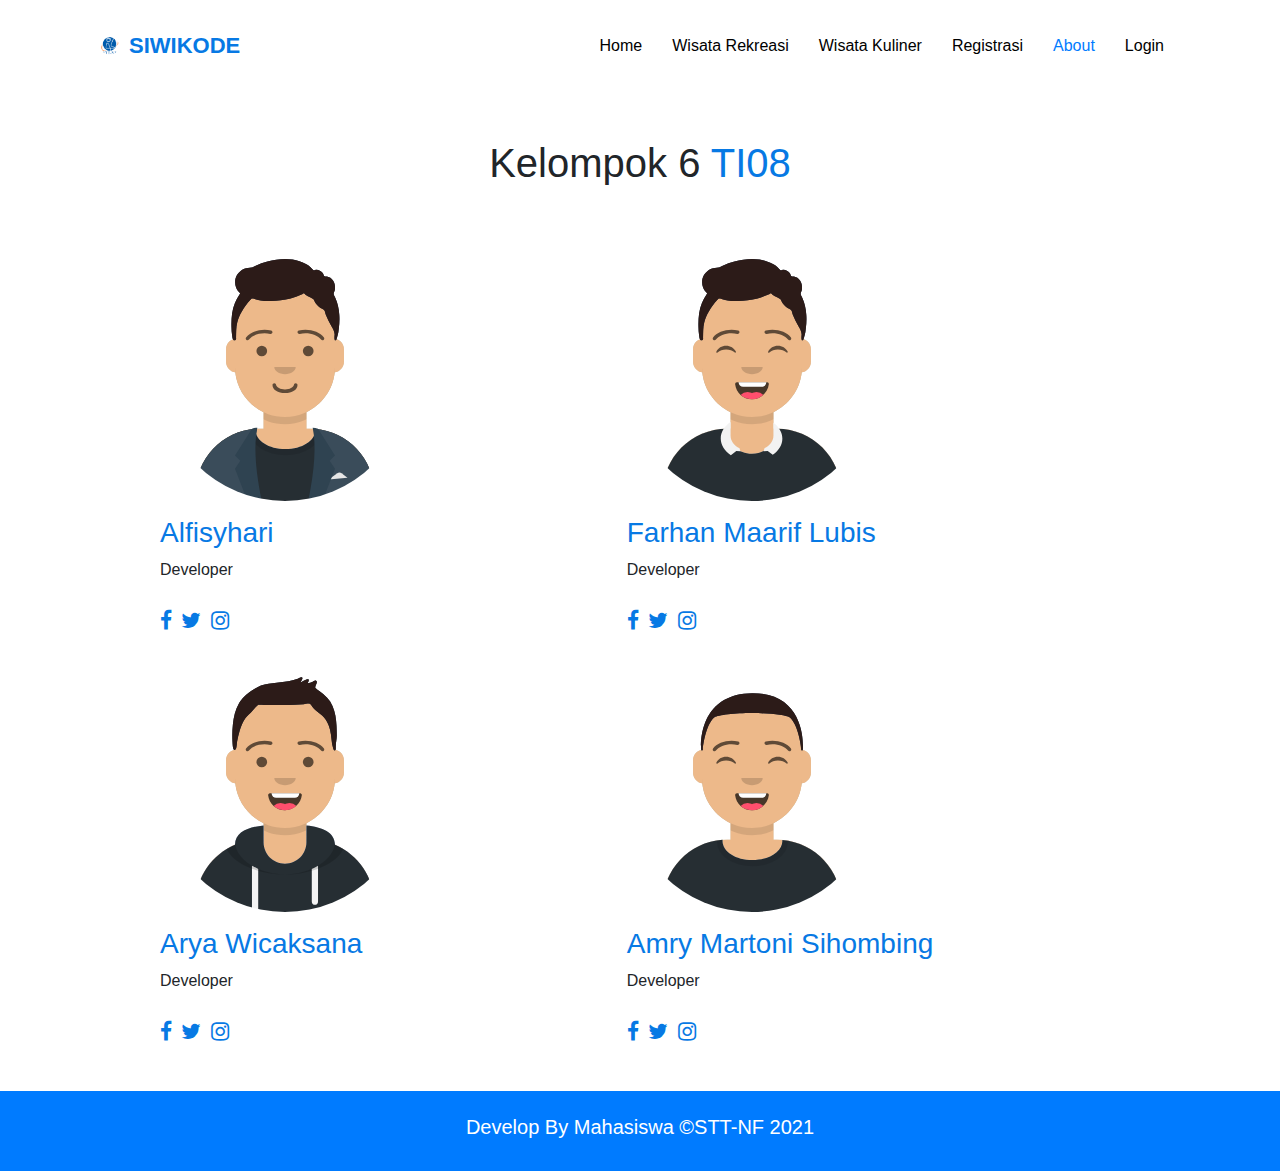
<file: about.html>
<!DOCTYPE html>
<html>
  <head>
    <meta charset="UTF-8" />
    <meta name="viewport" content="width=device-width, initial-scale=1.0" />
    <title>About</title>
    <link rel="stylesheet" href="about.css" />
    
    <link rel="stylesheet" href="assets/css/landingpage.css" />
    <link
      href="https://stackpath.bootstrapcdn.com/font-awesome/4.7.0/css/font-awesome.min.css"
      rel="stylesheet"
    />
    
    <!-- Bootstrap CSS -->
    <link
      rel="stylesheet"
      href="https://stackpath.bootstrapcdn.com/bootstrap/4.4.1/css/bootstrap.min.css"
      integrity="sha384-Vkoo8x4CGsO3+Hhxv8T/Q5PaXtkKtu6ug5TOeNV6gBiFeWPGFN9MuhOf23Q9Ifjh"
      crossorigin="anonymous"
    />

    <link rel="shorcut icon" href="img/nf.ico" />
  </head>
  <body>
    <div class="container">
      <header class="head my-3">
        <nav class="navbar navbar-expand-lg navbar-light head__custom-nav">
          <a class="navbar-brand d-flex align-items-center" href="#">
            <img src="img/nf/stt-nf.png" alt="website logo" />
            <span>SIWIKODE</span>
          </a>
          <button
            class="navbar-toggler"
            type="button"
            data-toggle="collapse"
            data-target="#navbarNav"
          >
            <span><img src="img/landingpage/menu.png" alt="" /></span>
          </button>
          <div
            class="collapse navbar-collapse justify-content-end"
            id="navbarNav"
          >
            <ul class="navbar-nav">
              <li class="nav-item">
                <a class="nav-link" href="landingpagesiwikode.html">Home</a>
              </li>
              <li class="nav-item">
                <a class="nav-link" href="wisata_rekreasi.html"
                  >Wisata Rekreasi</a
                >
              </li>
              <li class="nav-item">
                <a class="nav-link" href="wisata_kuliner.html"
                  >Wisata Kuliner</a
                >
              </li>
              <li class="nav-item">
                <a class="nav-link" href="registrasi.html">Registrasi</a>
              </li>
              <li class="nav-item">
                <a class="nav-link text-primary" href="about.html">About</a>
              </li>
              <li class="nav-item">
                <a class="nav-link" href="loginv1.html">Login</a>
              </li>
            </ul>
          </div>
        </nav>
      </header>
    </div>
    <div class="headline">
      <h1>Kelompok 6 <span>TI08</span></h1>
    </div>
    <div class="grid-container">
      <div class="card-1">
        <img src="img/about/alfi.svg" alt="alfi" />
        <div class="info">
          <h3>Alfisyhari</h3>
          <p>Developer</p>
        </div>
        <div class="social-media">
          <span class="fa fa-facebook fa-lg"></span>
          <span class="fa fa-twitter fa-lg"></span>
          <span class="fa fa-instagram fa-lg"></span>
        </div>
      </div>
      <div class="card-2">
        <img src="img/about/farhan.svg" alt="farhan" />
        <div class="info">
          <h3>Farhan Maarif Lubis</h3>
          <p>Developer</p>
        </div>
        <div class="social-media">
          <span class="fa fa-facebook fa-lg"></span>
          <span class="fa fa-twitter fa-lg"></span>
          <span class="fa fa-instagram fa-lg"></span>
        </div>
      </div>
      <div class="card-3">
        <img src="img/about/arya.svg" alt="arya" />
        <div class="info">
          <h3>Arya Wicaksana</h3>
          <p>Developer</p>
        </div>
        <div class="social-media">
          <span class="fa fa-facebook fa-lg"></span>
          <span class="fa fa-twitter fa-lg"></span>
          <span class="fa fa-instagram fa-lg"></span>
        </div>
      </div>
      <div class="card-4">
        <img src="img/about/amry.svg" alt="amry" />
        <div class="info">
          <h3>Amry Martoni Sihombing</h3>
          <p>Developer</p>
        </div>
        <div class="social-media">
          <span class="fa fa-facebook fa-lg"></span>
          <span class="fa fa-twitter fa-lg"></span>
          <span class="fa fa-instagram fa-lg"></span>
        </div>
      </div>
    </div>
     
    <footer class="text-center mt-5">
      <div class="bg-primary py-4">
        <h5 class="text-center text-white">
            Develop By Mahasiswa &#169<a style="color: white; text-decoration: none;" href="https://nurulfikri.ac.id/" target="_blank">STT-NF 2021</a>
        </h5>
      </div>
    </footer>
  </body>
</html>
</file>
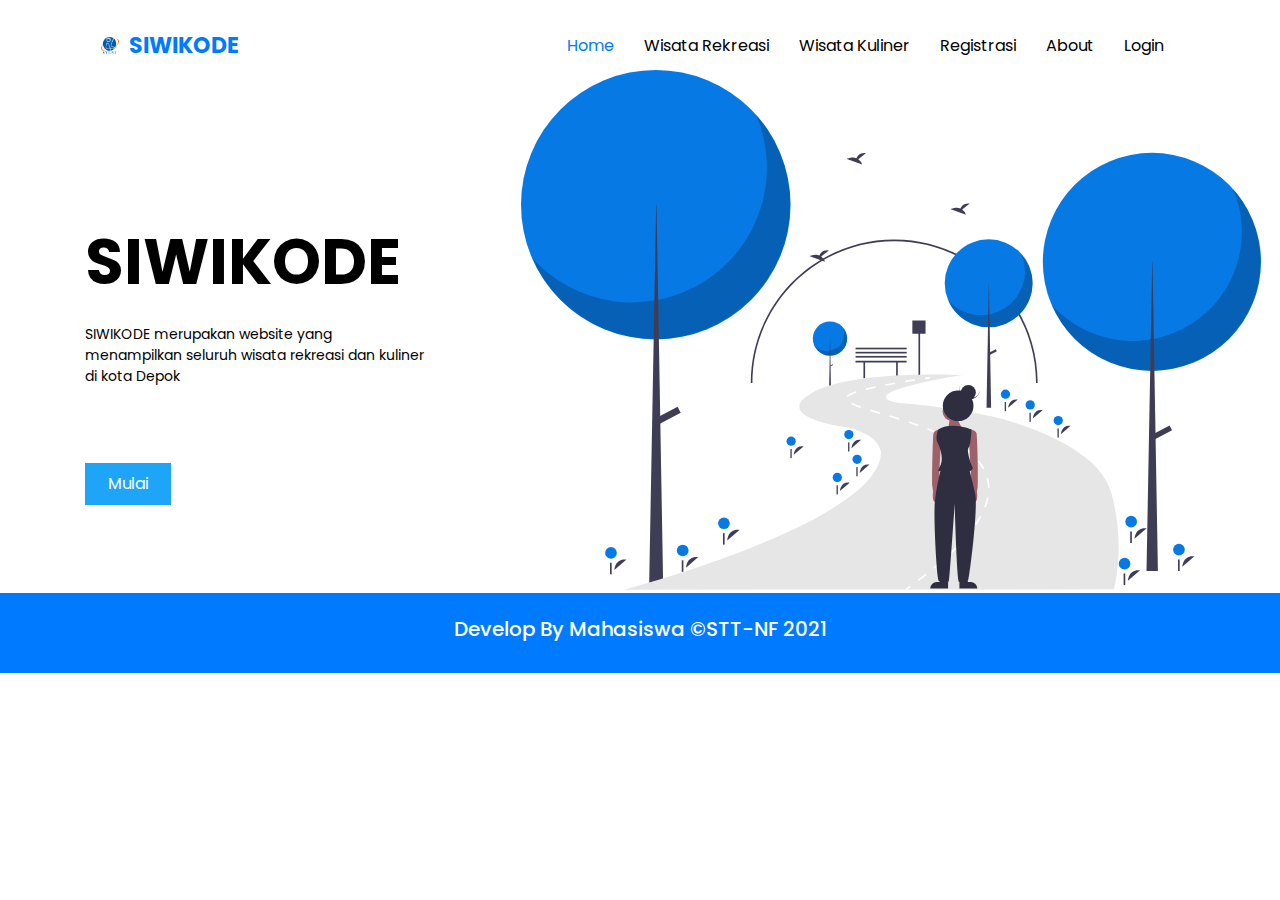
<file: landingpagesiwikode.html>
<!DOCTYPE html>
<html lang="en">
  <head>
    <!-- Required meta tags -->
    <meta charset="utf-8" />
    <meta
      name="viewport"
      content="width=device-width, initial-scale=1, shrink-to-fit=no"
    />

    <!-- Bootstrap CSS -->
    <link
      rel="stylesheet"
      href="https://stackpath.bootstrapcdn.com/bootstrap/4.4.1/css/bootstrap.min.css"
      integrity="sha384-Vkoo8x4CGsO3+Hhxv8T/Q5PaXtkKtu6ug5TOeNV6gBiFeWPGFN9MuhOf23Q9Ifjh"
      crossorigin="anonymous"
    />

    <!-- Custom CSS -->
    <link rel="stylesheet" href="assets/css/landingpage.css" />
    <link rel="shorcut icon" href="img/nf.ico" />
    <title>SIWIKODE</title>
  </head>

  <body>
    <div class="container">
      <header class="head my-3">
        <nav class="navbar navbar-expand-lg navbar-light head__custom-nav">
          <a class="navbar-brand d-flex align-items-center" href="#">
            <img src="img/nf/stt-nf.png" alt="website logo" />
            <span class="text-primary">SIWIKODE</span>
          </a>
          <button
            class="navbar-toggler"
            type="button"
            data-toggle="collapse"
            data-target="#navbarNav"
          >
            <span><img src="img/landingpage/menu.png" alt="" /></span>
          </button>
          <div
            class="collapse navbar-collapse justify-content-end"
            id="navbarNav"
          >
            <ul class="navbar-nav">
              <li class="nav-item">
                <a class="nav-link text-primary" href="landingpagesiwikode.html">Home</a>
              </li>
              <li class="nav-item">
                <a class="nav-link" href="wisata_rekreasi.html"
                  >Wisata Rekreasi</a
                >
              </li>
              <li class="nav-item">
                <a class="nav-link" href="wisata_kuliner.html"
                  >Wisata Kuliner</a
                >
              </li>
              <li class="nav-item">
                <a class="nav-link" href="registrasi.html">Registrasi</a>
              </li>
              <li class="nav-item">
                <a class="nav-link" href="about.html">About</a>
              </li>
              <li class="nav-item">
                <a class="nav-link " href="loginv1.html">Login</a>
              </li>
            </ul>
          </div>
        </nav>
      </header>
    </div>
    <div class="container ">
      <div class="row custom-section d-flex align-items-center">
        <div class="col-12 col-lg-4">
          <h2>SIWIKODE</h2>
          <p>
            SIWIKODE merupakan website yang menampilkan seluruh wisata rekreasi
            dan kuliner di kota Depok
          </p>
          <a href="loginv1.html">Mulai</a>
        </div>
        <div class="col-12 mb-5 col-lg-8">
          <img src="img/landingpage/banner.svg" alt="banner" />
        </div>
      </div>
    </div>

    <footer class="text-center mt-5">
      <div class="bg-primary py-4">
        <h5 class="text-center text-white">
            Develop By Mahasiswa &#169<a style="color: white; text-decoration: none;" href="https://nurulfikri.ac.id/" target="_blank">STT-NF 2021</a>
        </h5>
      </div>
    </footer>

    <!-- Optional JavaScript -->
    <!-- jQuery first, then Popper.js, then Bootstrap JS -->
    <script
      src="https://code.jquery.com/jquery-3.4.1.slim.min.js"
      integrity="sha384-J6qa4849blE2+poT4WnyKhv5vZF5SrPo0iEjwBvKU7imGFAV0wwj1yYfoRSJoZ+n"
      crossorigin="anonymous"
    ></script>
    <script
      src="https://cdn.jsdelivr.net/npm/popper.js@1.16.0/dist/umd/popper.min.js"
      integrity="sha384-Q6E9RHvbIyZFJoft+2mJbHaEWldlvI9IOYy5n3zV9zzTtmI3UksdQRVvoxMfooAo"
      crossorigin="anonymous"
    ></script>
    <script
      src="https://stackpath.bootstrapcdn.com/bootstrap/4.4.1/js/bootstrap.min.js"
      integrity="sha384-wfSDF2E50Y2D1uUdj0O3uMBJnjuUD4Ih7YwaYd1iqfktj0Uod8GCExl3Og8ifwB6"
      crossorigin="anonymous"
    ></script>
  </body>
</html>
</file>
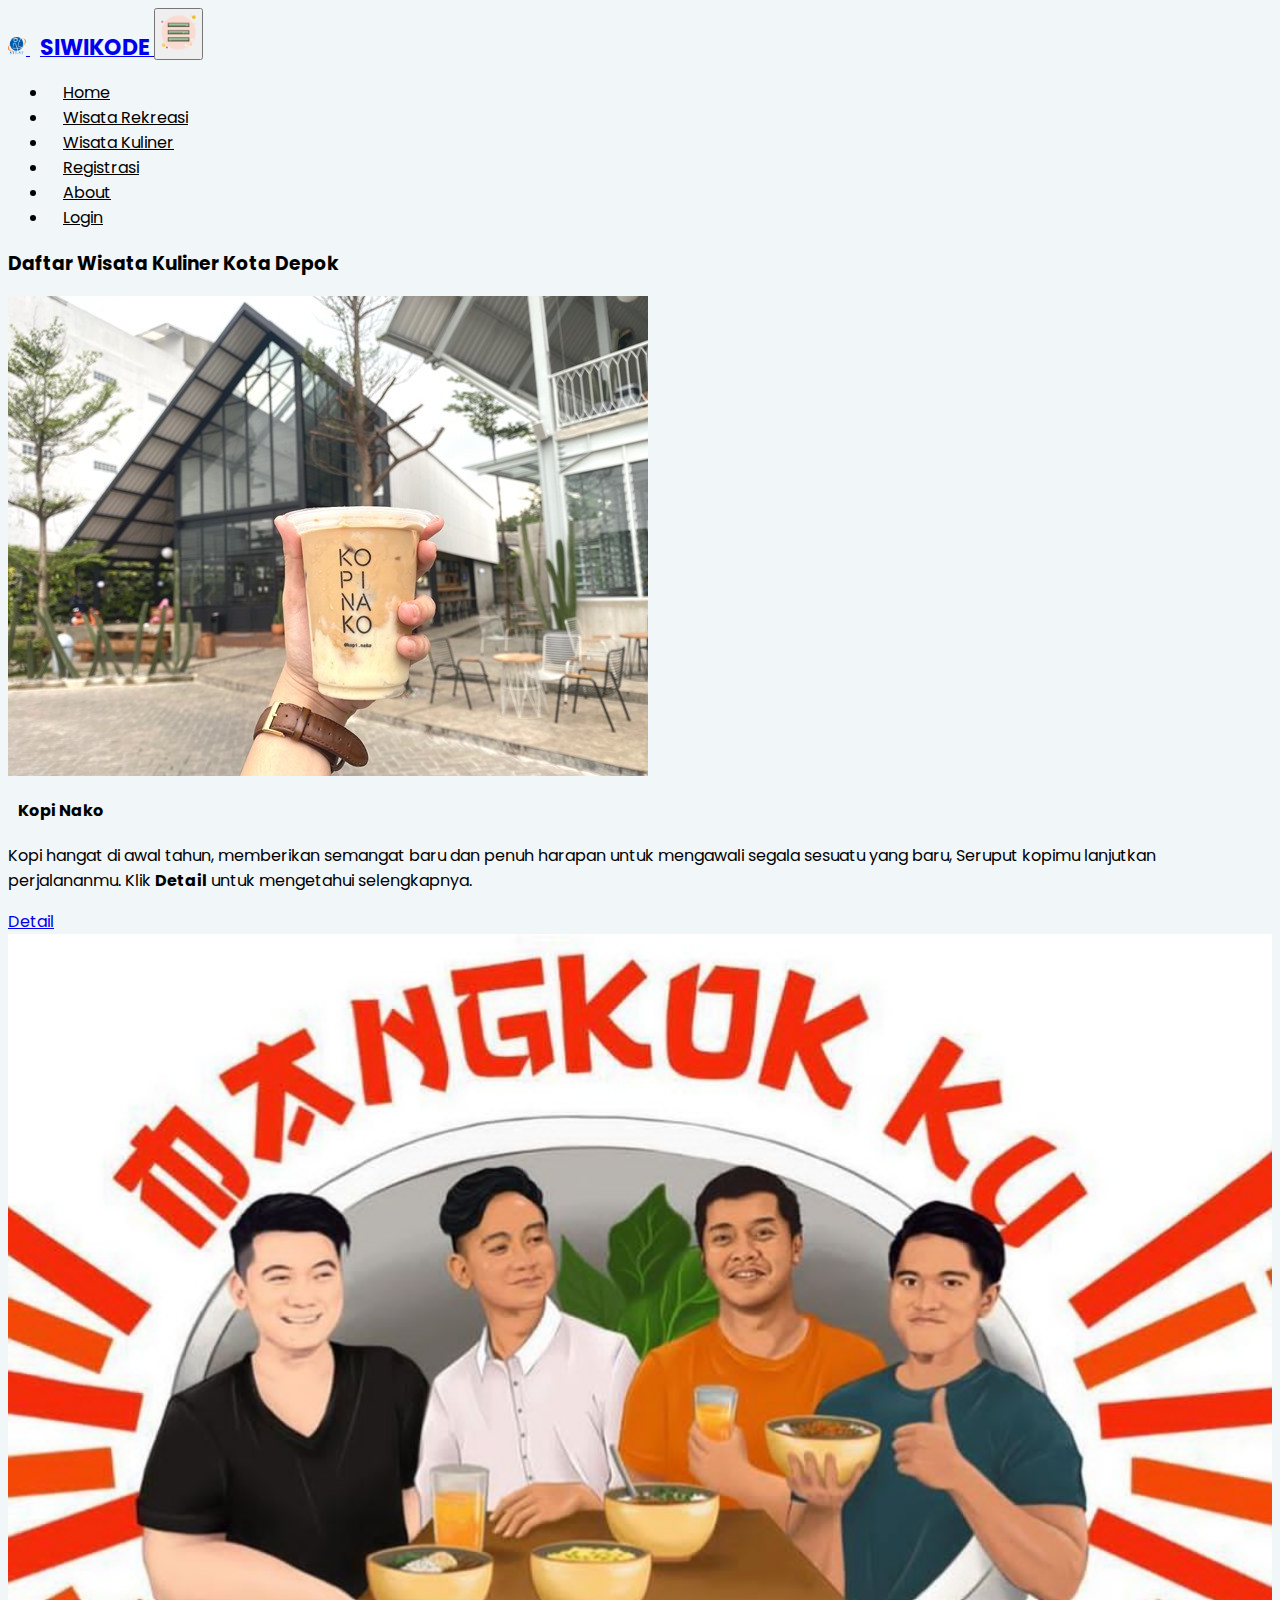
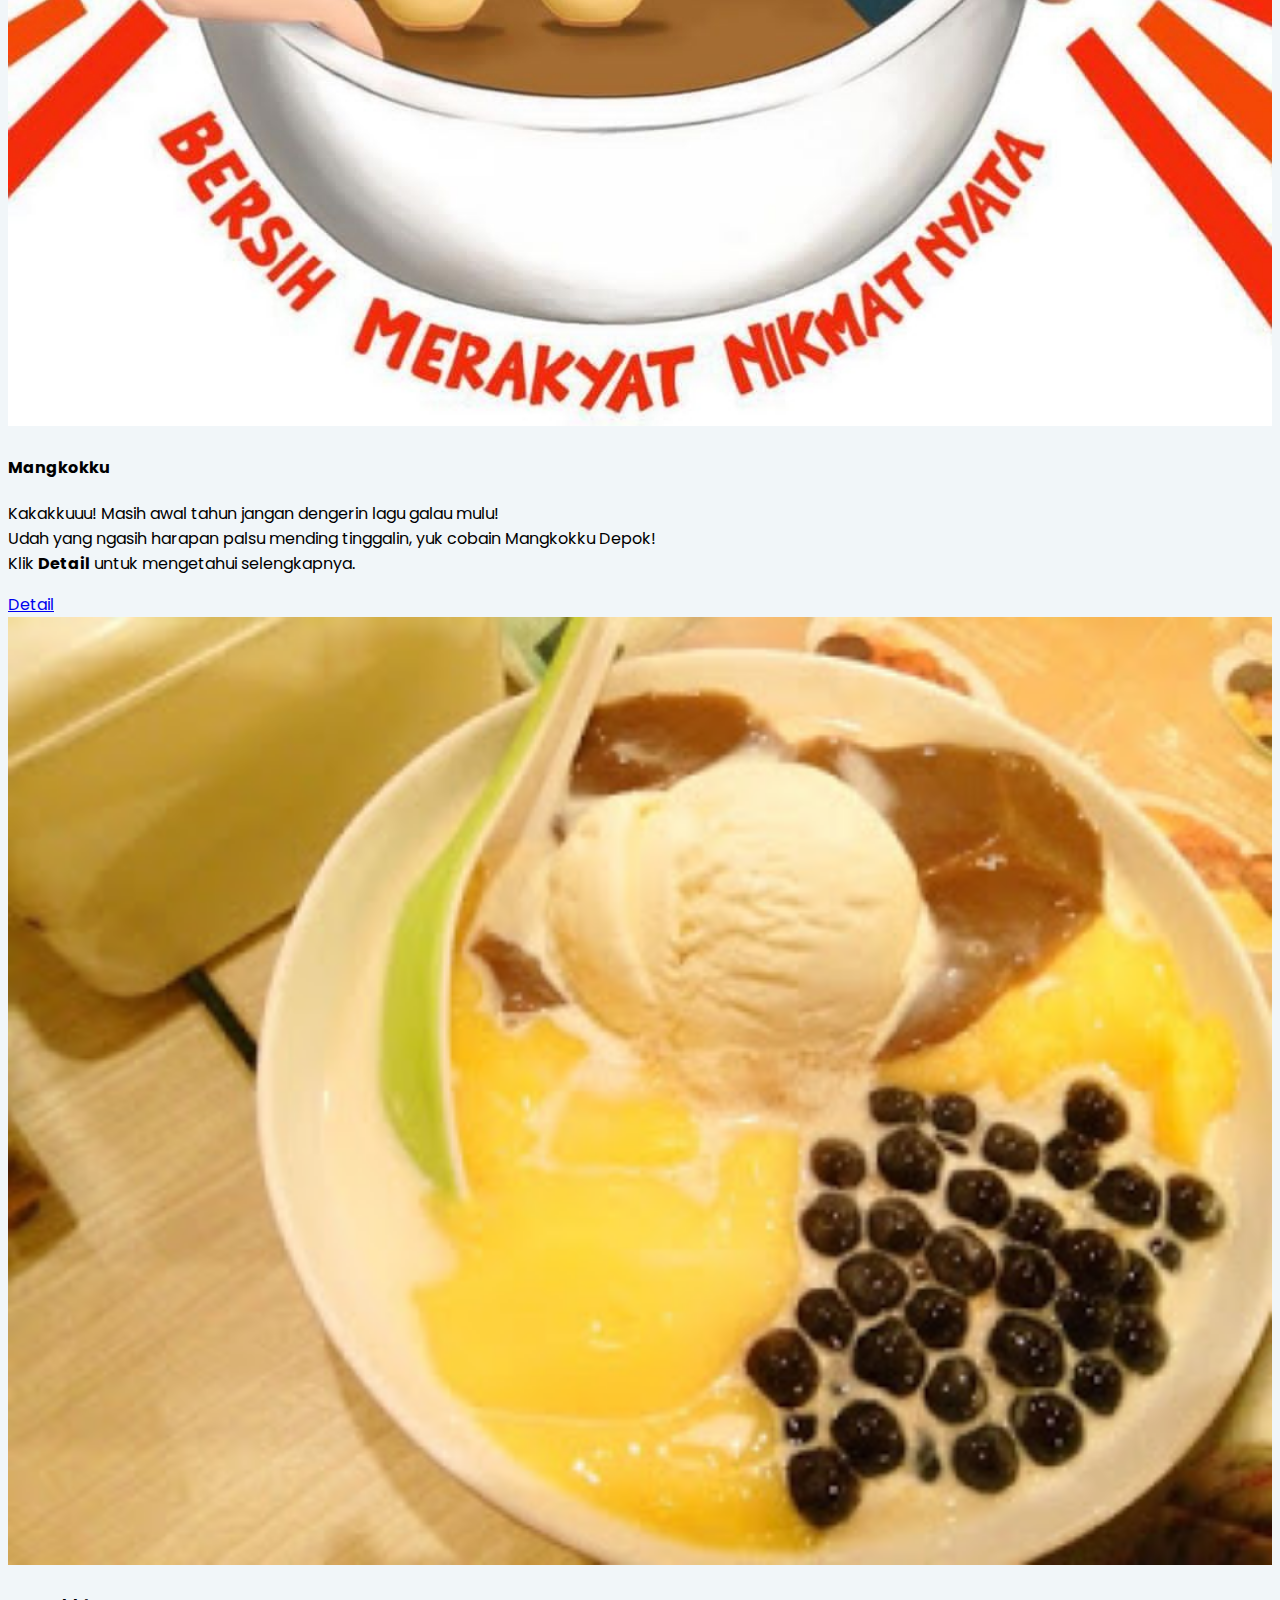
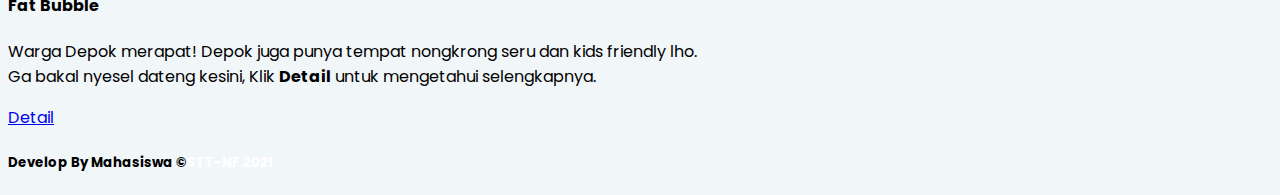
<file: wisata_kuliner.html>
<!DOCTYPE html>
<html lang="en">
  <head>
    <!-- Required meta tags -->
    <meta charset="utf-8" />
    <meta
      name="viewport"
      content="width=device-width, initial-scale=1, shrink-to-fit=no"
    />
    
    <link rel="stylesheet" href="assets/css/landingpage.css" />
    
    <link rel="stylesheet" href="loginv1.css" />
   
    <link rel="shorcut icon" href="img/nf.ico" />
    <!-- Bootstrap CSS -->
    <link
      rel="stylesheet"
      href="https://cdn.jsdelivr.net/npm/bootstrap@4.5.3/dist/css/bootstrap.min.css"
      integrity="sha384-TX8t27EcRE3e/ihU7zmQxVncDAy5uIKz4rEkgIXeMed4M0jlfIDPvg6uqKI2xXr2"
      crossorigin="anonymous"
    />

    <link rel="stylesheet" href="/assets/css/main.css" />
    <title>SIWIKODE-Wisata Kuliner</title>
    <link rel="shorcut icon" href="img/nf.ico" />
    <style>
      .col-md-2 {
        height: 200px;
      }
      .img-modip {
        width: 100%;
        height: 100%;
      }
    </style>
  </head>
  <body>
    <div class="container">
      <header class="head my-3">
        <nav class="navbar navbar-expand-lg navbar-light head__custom-nav">
          <a class="navbar-brand d-flex align-items-center" href="landingpagesiwikode.html">
            <img src="img/nf/stt-nf.png" alt="website logo" />
            <span class="text-primary">SIWIKODE</span>
          </a>
          <button
            class="navbar-toggler"
            type="button"
            data-toggle="collapse"
            data-target="#navbarNav"
          >
            <span><img src="img/landingpage/menu.png" alt="" /></span>
          </button>
          <div
            class="collapse navbar-collapse justify-content-end"
            id="navbarNav"
          >
            <ul class="navbar-nav">
              <li class="nav-item">
                <a class="nav-link" href="landingpagesiwikode.html">Home</a>
              </li>
              <li class="nav-item">
                <a class="nav-link" href="wisata_rekreasi.html"
                  >Wisata Rekreasi</a
                >
              </li>
              <li class="nav-item">
                <a class="nav-link text-primary" href="wisata_kuliner.html"
                  >Wisata Kuliner</a>
              </li>
              <li class="nav-item">
                <a class="nav-link " href="registrasi.html">Registrasi</a>
              </li>
              <li class="nav-item">
                <a class="nav-link" href="about.html">About</a>
              </li>
              <li class="nav-item">
                <a class="nav-link" href="loginv1.html">Login</a>
              </li>
            </ul>
          </div>
        </nav>
      </header>
    </div>
    <!-- Start Content -->
    <h3 class="ml-3 text-center">Daftar Wisata Kuliner Kota Depok</h3>
    <div class="container-fluid">
      <div class="row no-gutters">
        <div class="col-md-4">
          <img src="img/nako.jpg" class="card-img mt-5" alt="kopi nako" />
        </div>
        <div class="col-md-8 mt-5 d-flex align-items-center">
          <div class="card-body text-center">
            <h4 class="card-title text-left">Kopi Nako</h4>
            <p style="text-align: left">
              Kopi hangat di awal tahun, memberikan semangat baru dan penuh
              harapan untuk mengawali segala sesuatu yang baru, Seruput kopimu
              lanjutkan perjalananmu. Klik <strong>Detail</strong> untuk
              mengetahui selengkapnya.
            </p>
            <a
              href="wisatakuliner1.html"
              class="btn btn-primary"
              style="float: left"
            >
              Detail
            </a>
          </div>
        </div>
      </div>
    </div>
    <br />
    <div class="container-fluid">
      <div class="row">
        <div class="col-md-6">
          <div class="item-left">
            <div class="row">
              <div class="col-md-6">
                <img
                  src="img/mangkoku.png"
                  alt="mangkokku"
                  class="img-fluid img-modip"
                />
              </div>
              <div class="col-md-6">
                <h4>Mangkokku</h4>
                <p>
                  Kakakkuuu! Masih awal tahun jangan dengerin lagu galau mulu!
                  <br />
                  Udah yang ngasih harapan palsu mending tinggalin, yuk cobain
                  Mangkokku Depok!
                  <br />
                  Klik <strong>Detail</strong> untuk mengetahui selengkapnya.
                </p>
                <a
                  href="wisatakuliner2.html"
                  class="btn btn-primary"
                  style="float: left"
                >
                  Detail
                </a>
              </div>
            </div>
          </div>
        </div>
        <div class="col-md-6">
          <div class="item-right">
            <div class="row">
              <div class="col-md-6">
                <img
                  src="img/fatbubble.jpg"
                  alt="fatbubble"
                  class="img-fluid img-modip"
                />
              </div>
              <div class="col-md-6">
                <h4>Fat Bubble</h4>
                <p>
                  Warga Depok merapat! Depok juga punya tempat nongkrong seru
                  dan kids friendly lho.
                  <br />
                  Ga bakal nyesel dateng kesini, Klik
                  <strong>Detail</strong> untuk mengetahui selengkapnya.
                </p>
                <a
                  href="wisatakuliner3.html"
                  class="btn btn-primary mt-3"
                  style="float: left"
                >
                  Detail
                </a>
              </div>
            </div>
          </div>
        </div>
      </div>
    </div>
    <!-- End Content -->
    <!-- Start Footer -->
    <br />
    <footer class="text-center">
      <div class="bg-primary py-4">
        <h5 class="text-center text-white">
            Develop By Mahasiswa &#169<a style="color: white; text-decoration: none;" href="https://nurulfikri.ac.id/" target="_blank">STT-NF 2021</a>
        </h5>
      </div>
    </footer>
    <!-- End Footer -->
  </body>
</html>
</file>
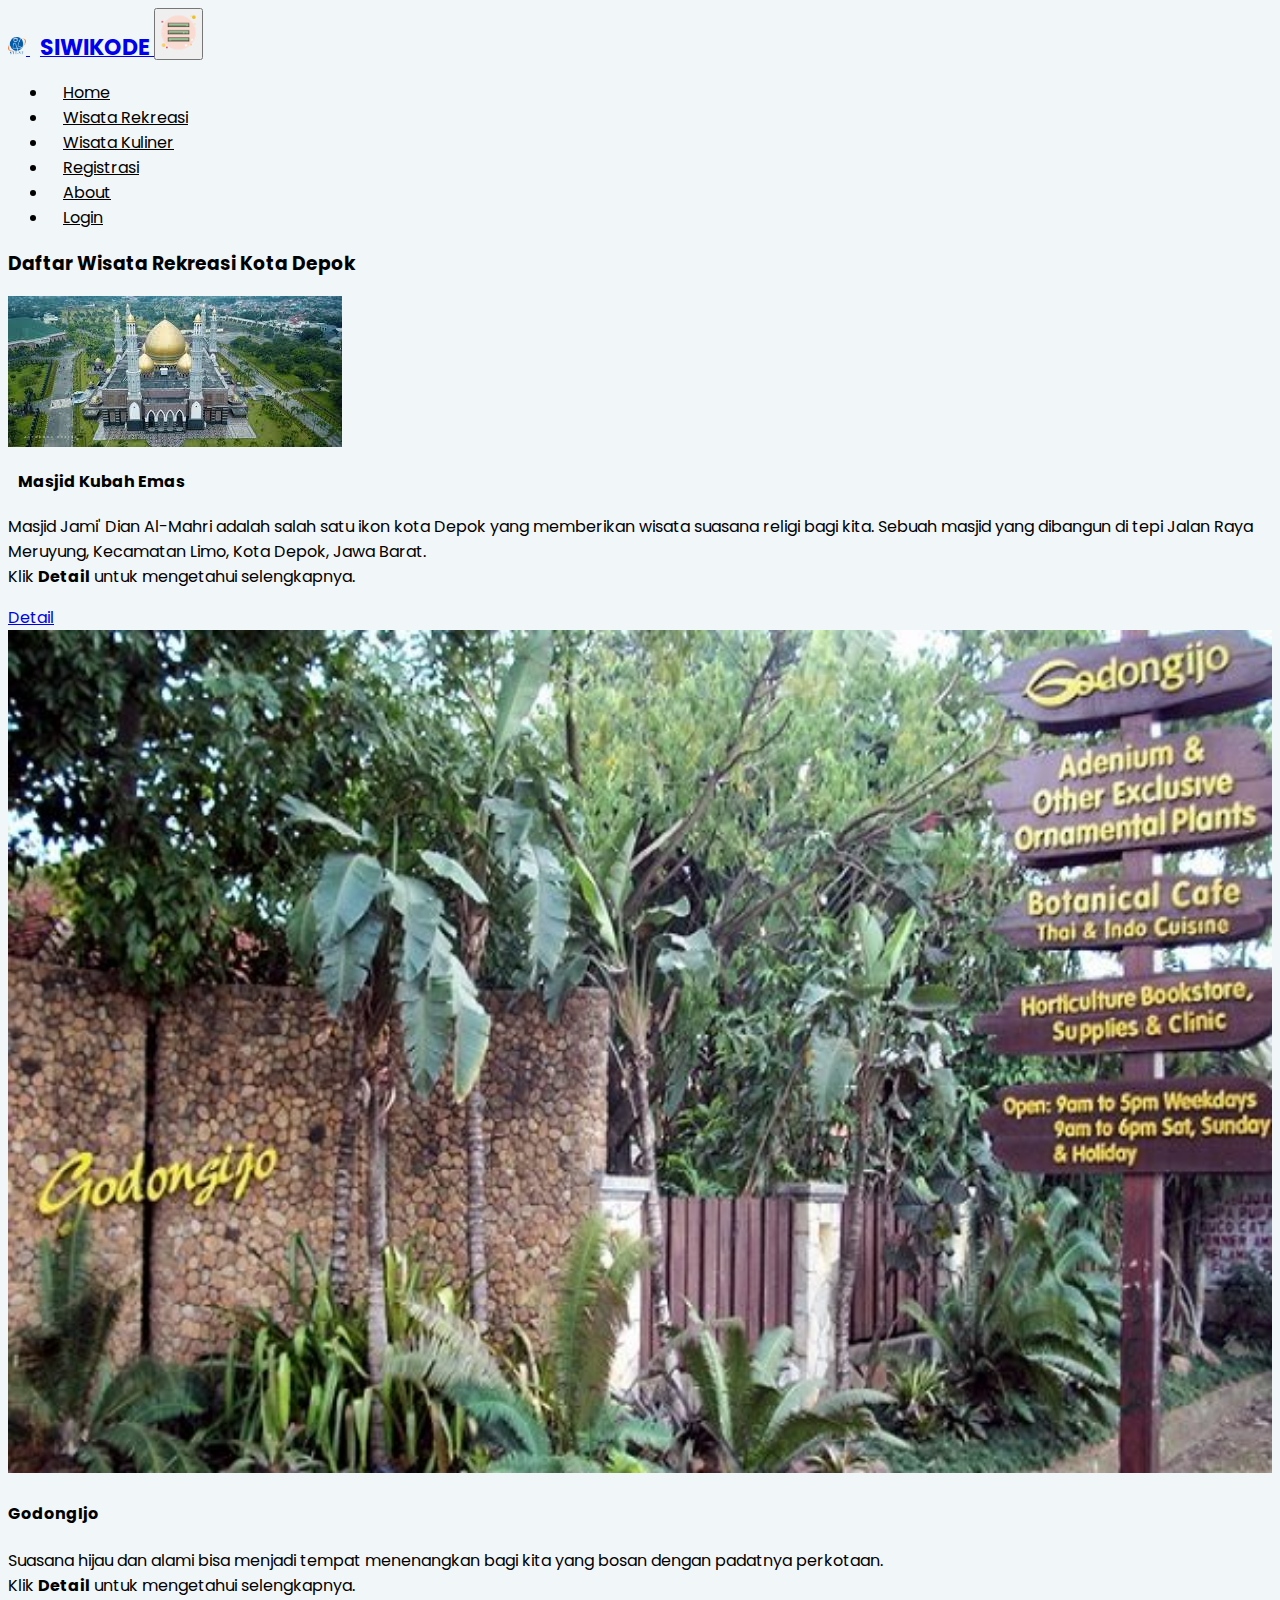
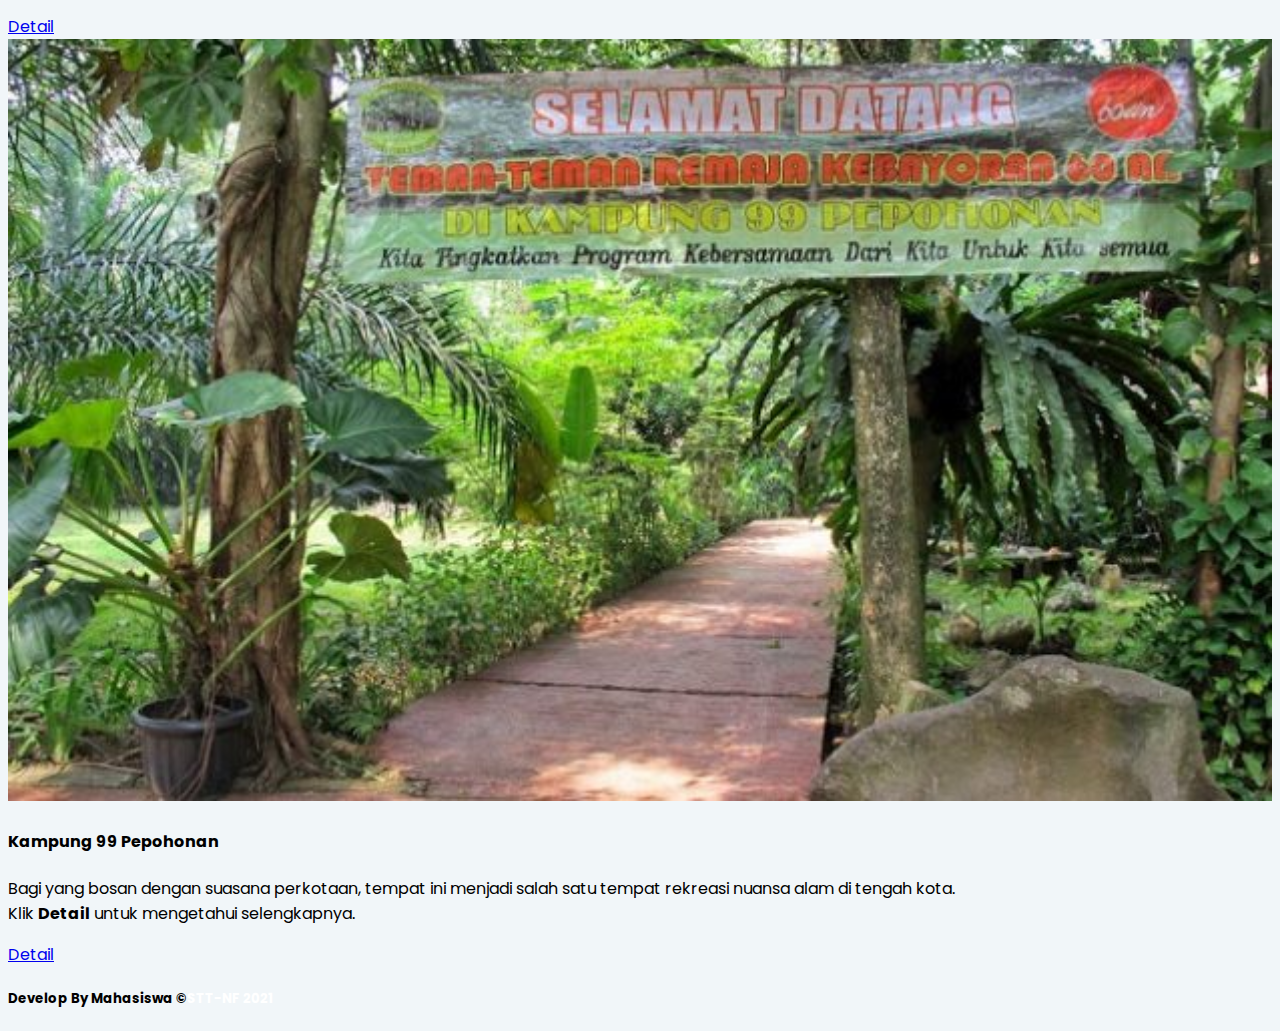
<file: wisata_rekreasi.html>
<!DOCTYPE html>
<html lang="en">
  <head>
    <!-- Required meta tags -->
    <meta charset="utf-8" />
    <meta
      name="viewport"
      content="width=device-width, initial-scale=1, shrink-to-fit=no"
    />

    <!-- Bootstrap CSS -->
    <link
      rel="stylesheet"
      href="https://cdn.jsdelivr.net/npm/bootstrap@4.5.3/dist/css/bootstrap.min.css"
      integrity="sha384-TX8t27EcRE3e/ihU7zmQxVncDAy5uIKz4rEkgIXeMed4M0jlfIDPvg6uqKI2xXr2"
      crossorigin="anonymous"
    />
    
    <link rel="stylesheet" href="assets/css/landingpage.css" />
    
    <link rel="stylesheet" href="loginv1.css" />
   
    <link rel="shorcut icon" href="img/nf.ico" />

    <link rel="stylesheet" href="/assets/css/main.css" />
    <title>SIWIKODE-Wisata Rekreasi</title>
    <link rel="shorcut icon" href="img/nf.ico" />
    <style>
      .col-md-2 {
        height: 200px;
      }
      .img-modip {
        width: 100%;
        height: 100%;
      }
    </style>
  </head>
  <body>
    <div class="container">
      <header class="head my-3">
        <nav class="navbar navbar-expand-lg navbar-light head__custom-nav">
          <a class="navbar-brand d-flex align-items-center" href="landingpagesiwikode.html">
            <img src="img/nf/stt-nf.png" alt="website logo" />
            <span class="text-primary">SIWIKODE</span>
          </a>
          <button
            class="navbar-toggler"
            type="button"
            data-toggle="collapse"
            data-target="#navbarNav"
          >
            <span><img src="img/landingpage/menu.png" alt="" /></span>
          </button>
          <div
            class="collapse navbar-collapse justify-content-end"
            id="navbarNav"
          >
            <ul class="navbar-nav">
              <li class="nav-item">
                <a class="nav-link" href="landingpagesiwikode.html">Home</a>
              </li>
              <li class="nav-item">
                <a class="nav-link text-primary" href="wisata_rekreasi.html"
                  >Wisata Rekreasi</a
                >
              </li>
              <li class="nav-item">
                <a class="nav-link" href="wisata_kuliner.html"
                  >Wisata Kuliner</a
                >
              </li>
              <li class="nav-item">
                <a class="nav-link " href="registrasi.html">Registrasi</a>
              </li>
              <li class="nav-item">
                <a class="nav-link" href="about.html">About</a>
              </li>
              <li class="nav-item">
                <a class="nav-link" href="loginv1.html">Login</a>
              </li>
            </ul>
          </div>
        </nav>
      </header>
    </div>

   
    <!-- Start Content -->
    <h3 class="ml-3 text-center">Daftar Wisata Rekreasi Kota Depok</h3>
    <div class="container-fluid">
      <div class="row no-gutters">
        <div class="col-md-4">
          <img
            src="img/masjid.jpg"
            class="card-img mt-5"
            alt="masjid kubah mas"
          />
        </div>
        <div class="col-md-8 mt-4 d-flex align-items-center">
          <div class="card-body text-center">
            <h4 class="card-title text-left">Masjid Kubah Emas</h4>
            <p style="text-align: left">
              Masjid Jami' Dian Al-Mahri adalah salah satu ikon kota Depok yang
              memberikan wisata suasana religi bagi kita. Sebuah masjid yang
              dibangun di tepi Jalan Raya Meruyung, Kecamatan Limo, Kota Depok,
              Jawa Barat.
              <br />
              Klik <strong>Detail</strong> untuk mengetahui selengkapnya.
            </p>
            <a
              href="wisatarekreasi1.html"
              class="btn btn-primary"
              style="float: left"
            >
              Detail
            </a>
          </div>
        </div>
      </div>
    </div>
    <br />
    <div class="container-fluid">
      <div class="row">
        <div class="col-md-6">
          <div class="item-left">
            <div class="row">
              <div class="col-md-6">
                <img
                  src="img/godongijo.jpg"
                  alt="masjid"
                  class="img-fluid img-modip"
                  style="height: 103%"
                />
              </div>
              <div class="col-md-6">
                <h4>GodongIjo</h4>
                <p>
                  Suasana hijau dan alami bisa menjadi tempat menenangkan bagi
                  kita yang bosan dengan padatnya perkotaan.
                  <br />
                  Klik <strong>Detail</strong> untuk mengetahui selengkapnya.
                </p>
                <a
                  href="wisatarekreasi2.html"
                  class="btn btn-primary mt-4"
                  style="float: left"
                >
                  Detail
                </a>
              </div>
            </div>
          </div>
        </div>
        <div class="col-md-6">
          <div class="item-right">
            <div class="row">
              <div class="col-md-6">
                <img
                  src="img/99pohon.jpg"
                  alt="99pohon"
                  class="img-fluid img-modip"
                />
              </div>
              <div class="col-md-6">
                <h4>Kampung 99 Pepohonan</h4>
                <p>
                  Bagi yang bosan dengan suasana perkotaan, tempat ini menjadi
                  salah satu tempat rekreasi nuansa alam di tengah kota.
                  <br />
                  Klik <strong>Detail</strong> untuk mengetahui selengkapnya.
                </p>
                <a
                  href="wisatarekreasi3.html"
                  class="btn btn-primary mt-1"
                  style="float: left"
                >
                  Detail
                </a>
              </div>
            </div>
          </div>
        </div>
      </div>
    </div>
    <!-- End Content -->
    <!-- Start Footer -->
    <br />
    <footer class="text-center">
      <div class="bg-primary py-4">
        <h5 class="text-center text-white">
            Develop By Mahasiswa &#169<a style="color: white; text-decoration: none;" href="https://nurulfikri.ac.id/" target="_blank">STT-NF 2021</a>
        </h5>
      </div>
    </footer>
    <!-- End Footer -->
  </body>
</html>
</file>
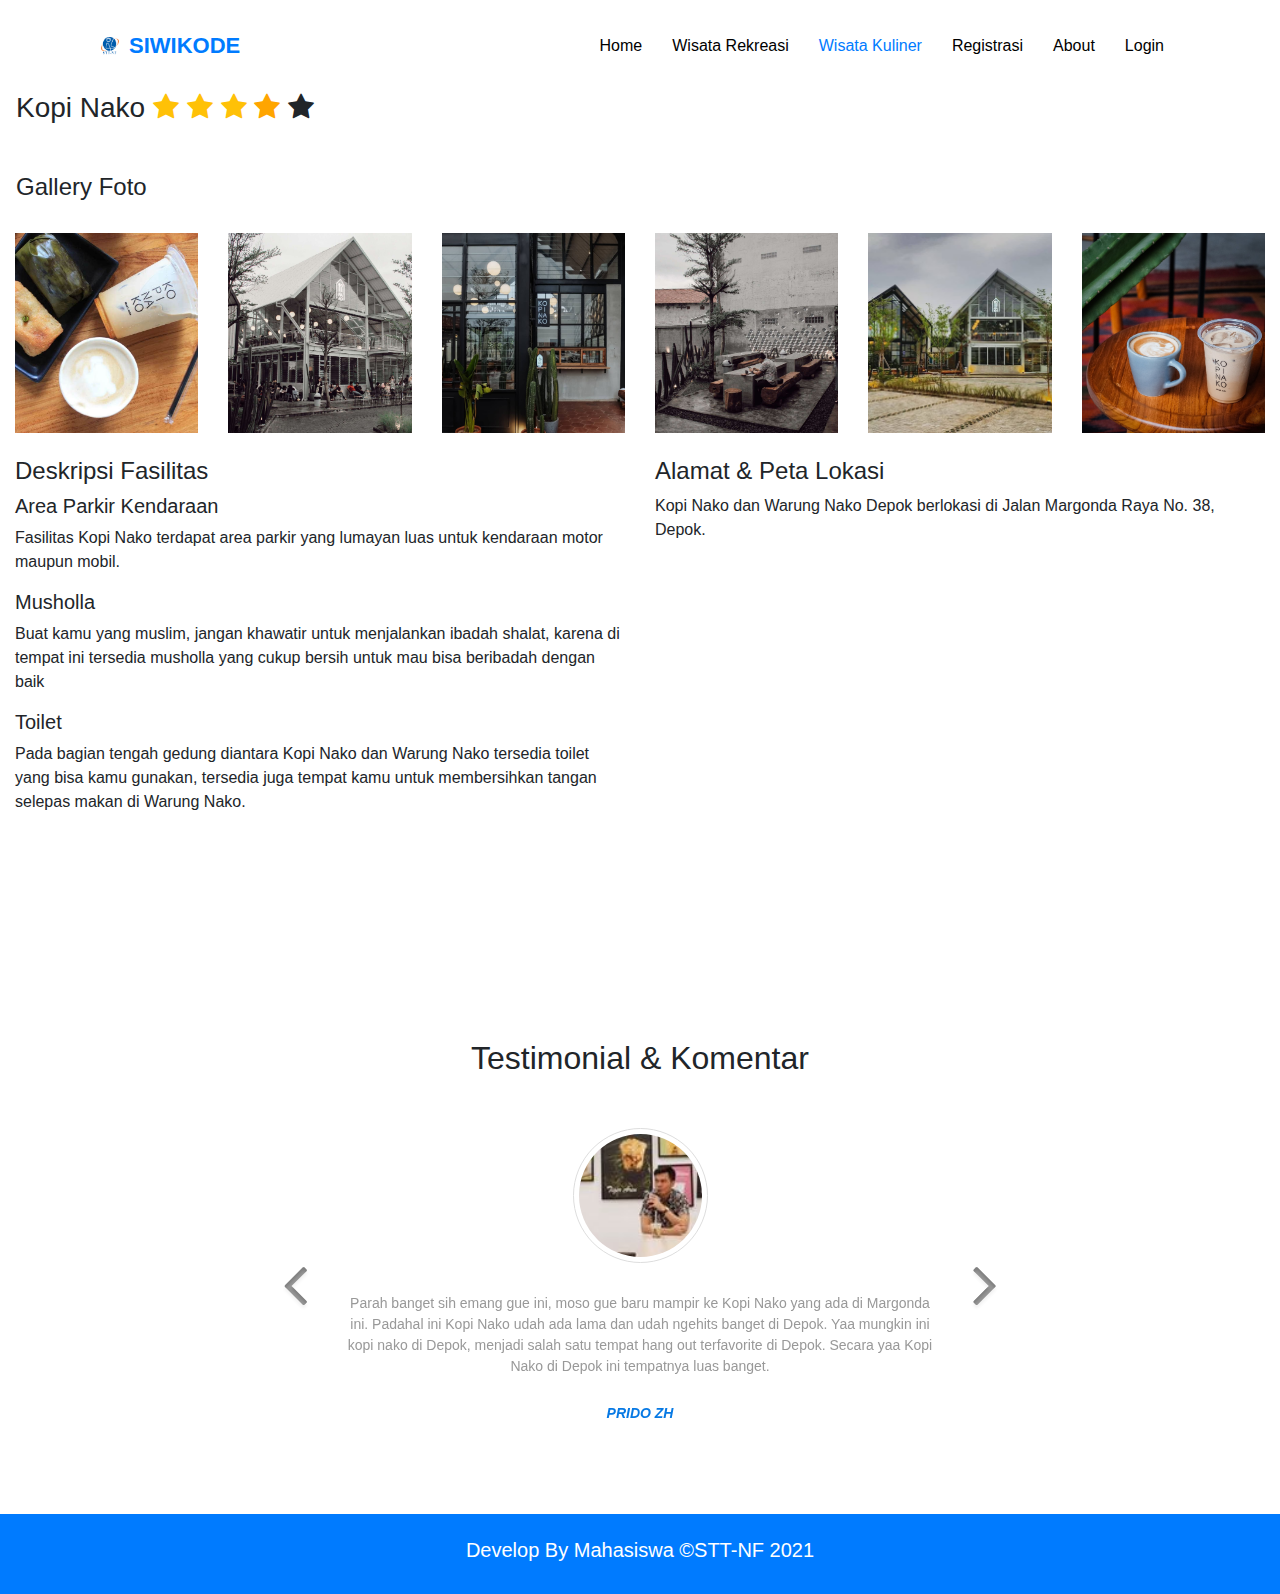
<file: wisatakuliner1.html>
<!DOCTYPE html>
<html lang="en">
  <head>
    <!-- Required meta tags -->
    <meta charset="utf-8" />
    <meta
      name="viewport"
      content="width=device-width, initial-scale=1, shrink-to-fit=no"
    />
    
    <link rel="stylesheet" href="assets/css/landingpage.css" />
    
    <link rel="stylesheet" href="loginv1.css" />
   
    <link rel="shorcut icon" href="img/nf.ico" />
    <!-- Bootstrap CSS -->
    <link
      rel="stylesheet"
      href="https://cdn.jsdelivr.net/npm/bootstrap@4.5.3/dist/css/bootstrap.min.css"
      integrity="sha384-TX8t27EcRE3e/ihU7zmQxVncDAy5uIKz4rEkgIXeMed4M0jlfIDPvg6uqKI2xXr2"
      crossorigin="anonymous"
    />
    <link rel="stylesheet" href="https://cdnjs.cloudflare.com/ajax/libs/font-awesome/4.7.0/css/font-awesome.min.css">
    <link rel="stylesheet" href="/assets/css/main.css">
    <link
      href="https://fonts.googleapis.com/css2?family=Noto+Sans:ital,wght@0,400;0,700;1,700&display=swap"
      rel="stylesheet"
    />
    <link
      rel="stylesheet"
      href="https://maxcdn.bootstrapcdn.com/font-awesome/4.7.0/css/font-awesome.min.css"
    />
    <link
      rel="stylesheet"
      href="https://stackpath.bootstrapcdn.com/bootstrap/4.5.0/css/bootstrap.min.css"
    />
    <script src="https://ajax.googleapis.com/ajax/libs/jquery/1.12.4/jquery.min.js"></script>
    <script src="https://stackpath.bootstrapcdn.com/bootstrap/4.5.0/js/bootstrap.min.js"></script>
    <title>Kopi Nako</title>
    <link rel="shorcut icon" href="img/nf.ico" />
    <style>
      .col-md-2 {
          height: 200px;
          
      }
      .img-modip{
        width: 100%;
        height: 100%;
      }
  </style>
  </head>
  <body>
    <div class="container">
      <header class="head my-3">
        <nav class="navbar navbar-expand-lg navbar-light head__custom-nav">
          <a class="navbar-brand d-flex align-items-center" href="landingpagesiwikode.html">
            <img src="img/nf/stt-nf.png" alt="website logo" />
            <span class="text-primary">SIWIKODE</span>
          </a>
          <button
            class="navbar-toggler"
            type="button"
            data-toggle="collapse"
            data-target="#navbarNav"
          >
            <span><img src="img/landingpage/menu.png" alt="" /></span>
          </button>
          <div
            class="collapse navbar-collapse justify-content-end"
            id="navbarNav"
          >
            <ul class="navbar-nav">
              <li class="nav-item">
                <a class="nav-link" href="landingpagesiwikode.html">Home</a>
              </li>
              <li class="nav-item">
                <a class="nav-link" href="wisata_rekreasi.html"
                  >Wisata Rekreasi</a
                >
              </li>
              <li class="nav-item">
                <a class="nav-link text-primary" href="wisata_kuliner.html"
                  >Wisata Kuliner</a>
              </li>
              <li class="nav-item">
                <a class="nav-link " href="registrasi.html">Registrasi</a>
              </li>
              <li class="nav-item">
                <a class="nav-link" href="about.html">About</a>
              </li>
              <li class="nav-item">
                <a class="nav-link" href="loginv1.html">Login</a>
              </li>
            </ul>
          </div>
        </nav>
      </header>
    </div>
    <div>
        <h3 class="ml-3">Kopi Nako
        <span class="fa fa-star checked text-warning"></span>
        <span class="fa fa-star checked text-warning"></span>
        <span class="fa fa-star checked text-warning"></span>
        <span class="fa fa-star checked"></span>
        <span class="fa fa-star"></span>
        </h3>
    </div>
    <!-- End Page Header 2 -->
    <!-- Start Page Header 3 -->
    <div>
      <h4 class="ml-3 mt-5">Gallery Foto</h4>
    </div>
    <br>
    <!-- End Page Header 3 -->
    <!-- Start Content -->
    <div class="container-fluid">
      <div class="row">
        <div class="col-md-12">
          <div class="row">
            <div class="col-md-2">
              <img src="img/nako/kopinako1.jpeg" alt="kopinako1" class="img-fluid img-modip">
            </div>
            <div class="col-md-2">
              <img src="img/nako/kopinako2.jpeg" alt="kopinako2" class="img-fluid img-modip">
            </div>
            <div class="col-md-2">
              <img src="img/nako/kopinako3.jpg" alt="kopinako3" class="img-fluid img-modip">
            </div>
            <div class="col-md-2">
              <img src="img/nako/kopinako4.jpeg" alt="kopinako4" class="img-fluid img-modip">
            </div>
            <div class="col-md-2">
              <img src="img/nako/kopinako5.jpg" alt="kopinako5" class="img-fluid img-modip">
            </div>
            <div class="col-md-2">
              <img src="img/nako/kopinako6.jpg" alt="kopinako6" class="img-fluid img-modip">
            </div>
          </div>
        </div>
      </div>
    </div>
    <br>
    <div class="container-fluid">
      <div class="row">
          <div class="col-md-12">
            <div class="row">
              <div class="col-md-6">
                <h4>Deskripsi Fasilitas</h4>
                <h5>Area Parkir Kendaraan</h5>
                <p>Fasilitas Kopi Nako terdapat area parkir yang lumayan luas untuk kendaraan motor maupun mobil.</p>
                <h5>Musholla</h5>
                <p>Buat kamu yang muslim, jangan khawatir untuk menjalankan ibadah shalat, karena di tempat ini tersedia musholla yang cukup bersih untuk mau bisa beribadah dengan baik</p>
                <h5>Toilet</h5>
                <p>Pada bagian tengah gedung diantara Kopi Nako dan Warung Nako tersedia toilet yang bisa kamu gunakan, tersedia juga tempat kamu untuk membersihkan tangan selepas makan di Warung Nako.
                </p>
              </div>
              <div class="col-md-6">
                <h4>Alamat & Peta Lokasi</h4>
                <p>Kopi Nako dan Warung Nako Depok berlokasi di Jalan Margonda Raya No. 38, Depok.</p>
                <div class="map-wrapper">
                  <iframe class="googlemap" src="https://www.google.com/maps/embed?pb=!1m18!1m12!1m3!1d286.3090923819635!2d106.82065121220604!3d-6.397124144805258!2m3!1f0!2f0!3f0!3m2!1i1024!2i768!4f13.1!3m3!1m2!1s0x2e69eb9b9ebc6ce9%3A0x3f35d853d6f1c144!2sWarung%20Nako%20Kopi%20Nako%20Depok!5e0!3m2!1sid!2sid!4v1610526730009!5m2!1sid!2sid" width="600" height="450" frameborder="0" style="border:0;" allowfullscreen="" aria-hidden="false" tabindex="0"></iframe>
                </div>
              </div>
            </div>
          </div>
        </div>
    </div>
    <br>
    <div class="container">
      <div class="row">
        <div class="col-md-8 col-center m-auto">
          <h2 class="testimonial">Testimonial & Komentar</h2>
          <div id="myCarousel" class="carousel slide" data-ride="carousel">
            <!-- Carousel -->
            <div class="carousel-inner">
              <div class="item carousel-item active">
                <div class="img-box">
                  <img src="img/testimoni/testimonisatu.jpeg" alt="testimonisatu" />
                </div>
                <p class="testimonial">
                 Parah banget sih emang gue ini, moso gue baru mampir ke Kopi Nako yang ada di Margonda ini. Padahal ini Kopi Nako udah ada lama dan udah ngehits banget di Depok. Yaa mungkin ini kopi nako di Depok, menjadi salah satu tempat hang out terfavorite di Depok. Secara yaa Kopi Nako di Depok ini tempatnya luas banget.
                </p>
                <p class="overview"><b>Prido ZH</b></p>
              </div>
              <div class="item carousel-item">
                <div class="img-box">
                  <img src="img/testimoni/testimonidua.jpeg" alt="testimonidua" />
                </div>
                <p class="testimonial">
                    Untuk kopinya aku pesan Es Kopi Nako dan Es Kopi Sayang. Buat yang suka kopi creamy bisa banget order es kopi nako, nah kalo es kopi sayang itu pakai madu ya. jadi lebih manis.
                </p>
                <p class="overview"><b>Gregorius Bayu Aji Wibisono</b></p>
              </div>
              <div class="item carousel-item">
                <div class="img-box">
                  <img src="img/testimoni/testimonitiga.jpeg" alt="testimonitiga" />
                </div>
                <p class="testimonial">
                Kopi hits baru di kota depok ini emang bikin jatuh hati ketika liat review orang orang.
                Tempatnya yang luas, ada mushola, parkiranpun luas, bersih dan instagramable banget pokonya.
                Kopi nako nya suka sekali kopi, susu dan gula arennya semua nya menurut lidahku,
                harganya 25.000.an
                </p>
                <p class="overview"><b>Erika Amandasari</b></p>
              </div>
            </div>
            <!-- Carousel Controls -->
            <a
              class="carousel-control left carousel-control-prev"
              href="#myCarousel"
              data-slide="prev"
            >
              <i class="fa fa-angle-left"></i>
            </a>
            <a
              class="carousel-control right carousel-control-next"
              href="#myCarousel"
              data-slide="next"
            >
              <i class="fa fa-angle-right"></i>
            </a>
          </div>
        </div>
      </div>
    </div>
    <!-- End Content -->
    <!-- Start Footer -->
  <br />
    <footer class="text-center">
      <div class="bg-primary py-4">
        <h5 class="text-center text-white">
            Develop By Mahasiswa &#169<a style="color: white; text-decoration: none;" href="https://nurulfikri.ac.id/" target="_blank">STT-NF 2021</a>
        </h5>
      </div>
    </footer>
    <!-- End Footer -->
  </body>
</html>
</file>
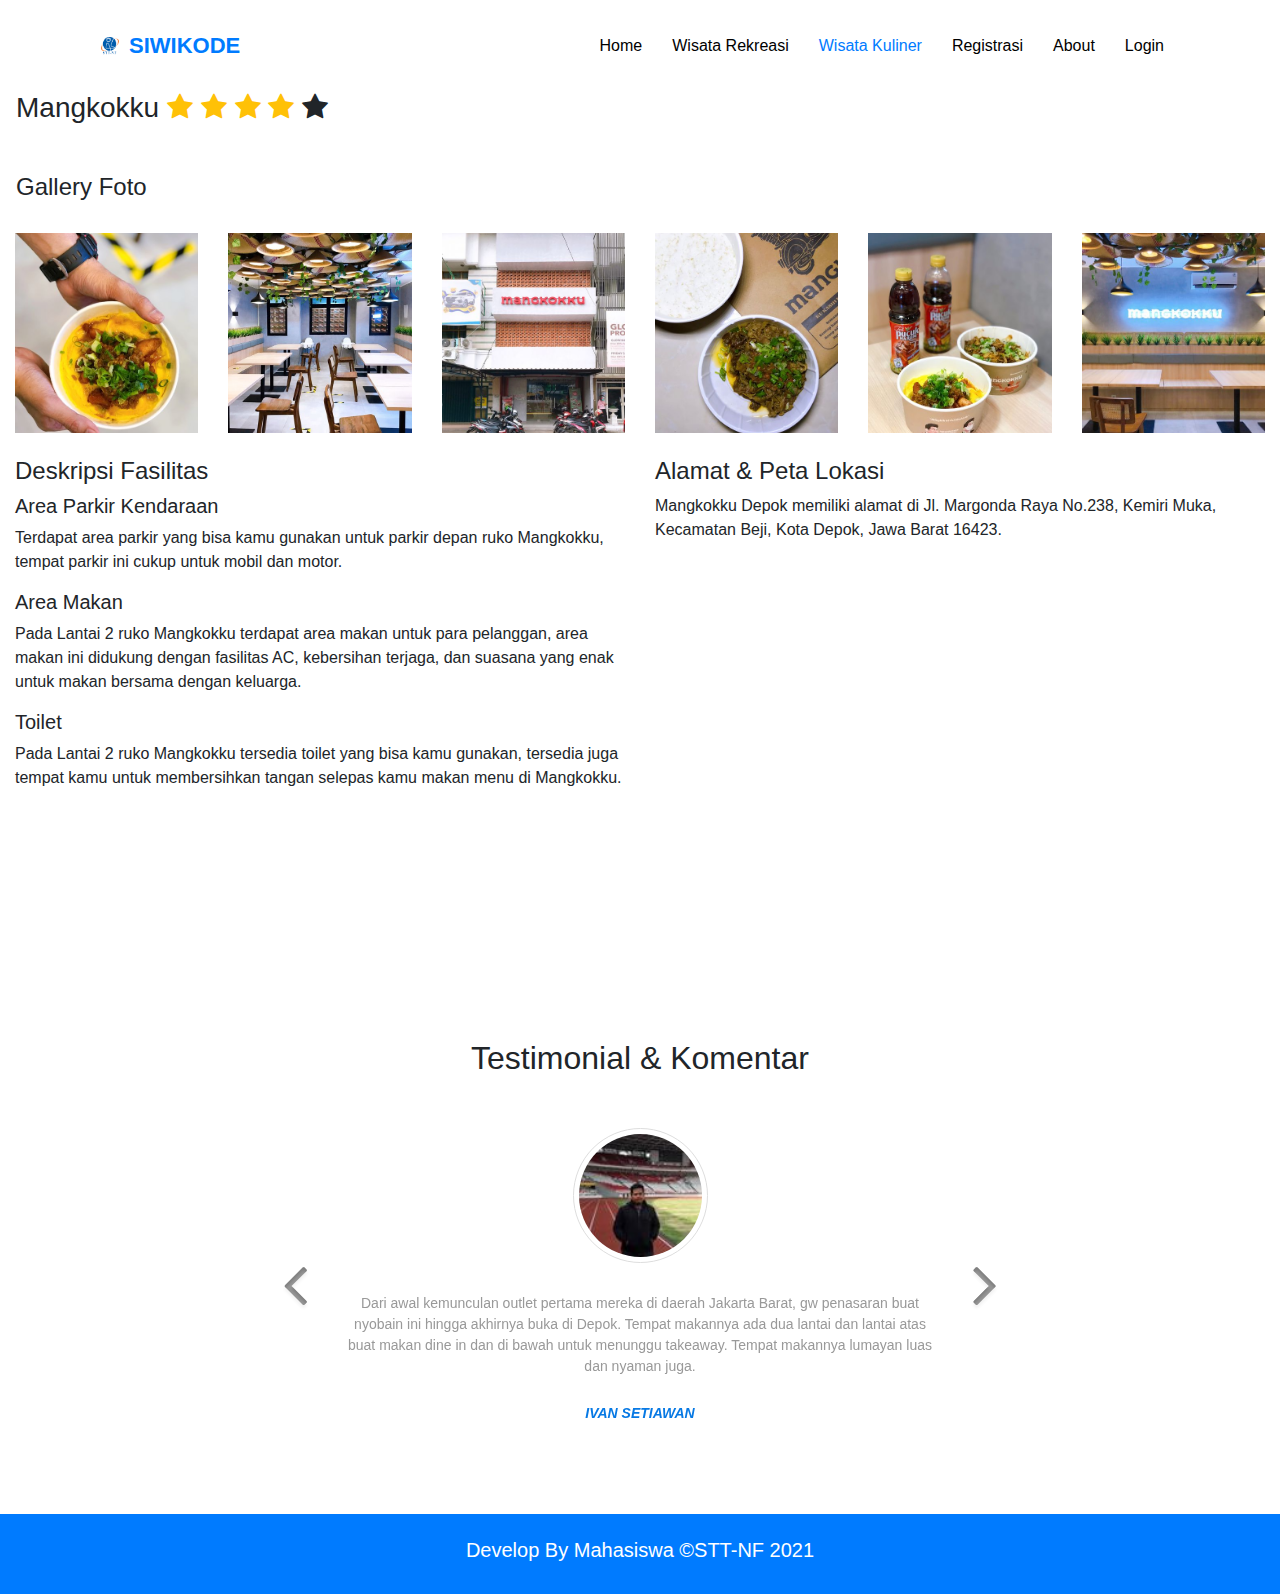
<file: wisatakuliner2.html>
<!DOCTYPE html>
<html lang="en">
  <head>
    <!-- Required meta tags -->
    <meta charset="utf-8" />
    <meta
      name="viewport"
      content="width=device-width, initial-scale=1, shrink-to-fit=no"
    />
    
    <link rel="stylesheet" href="assets/css/landingpage.css" />
    
    <link rel="stylesheet" href="loginv1.css" />
   
    <link rel="shorcut icon" href="img/nf.ico" />

    <!-- Bootstrap CSS -->
    <link
      rel="stylesheet"
      href="https://cdn.jsdelivr.net/npm/bootstrap@4.5.3/dist/css/bootstrap.min.css"
      integrity="sha384-TX8t27EcRE3e/ihU7zmQxVncDAy5uIKz4rEkgIXeMed4M0jlfIDPvg6uqKI2xXr2"
      crossorigin="anonymous"
    />
    <link rel="stylesheet" href="https://cdnjs.cloudflare.com/ajax/libs/font-awesome/4.7.0/css/font-awesome.min.css">
    <link rel="stylesheet" href="/assets/css/main.css">
    <link
      href="https://fonts.googleapis.com/css2?family=Noto+Sans:ital,wght@0,400;0,700;1,700&display=swap"
      rel="stylesheet"
    />
    <link
      rel="stylesheet"
      href="https://maxcdn.bootstrapcdn.com/font-awesome/4.7.0/css/font-awesome.min.css"
    />
    <link
      rel="stylesheet"
      href="https://stackpath.bootstrapcdn.com/bootstrap/4.5.0/css/bootstrap.min.css"
    />
    <script src="https://ajax.googleapis.com/ajax/libs/jquery/1.12.4/jquery.min.js"></script>
    <script src="https://stackpath.bootstrapcdn.com/bootstrap/4.5.0/js/bootstrap.min.js"></script>
    <title>Mangkokku</title>
    <link rel="shorcut icon" href="img/nf.ico" />
    <style>
      .col-md-2 {
          height: 200px;
          
      }
      .img-modip{
        width: 100%;
        height: 100%;
      }
  </style>
  </head>
  <body>
    <div class="container">
      <header class="head my-3">
        <nav class="navbar navbar-expand-lg navbar-light head__custom-nav">
          <a class="navbar-brand d-flex align-items-center" href="landingpagesiwikode.html">
            <img src="img/nf/stt-nf.png" alt="website logo" />
            <span class="text-primary">SIWIKODE</span>
          </a>
          <button
            class="navbar-toggler"
            type="button"
            data-toggle="collapse"
            data-target="#navbarNav"
          >
            <span><img src="img/landingpage/menu.png" alt="" /></span>
          </button>
          <div
            class="collapse navbar-collapse justify-content-end"
            id="navbarNav"
          >
            <ul class="navbar-nav">
              <li class="nav-item">
                <a class="nav-link" href="landingpagesiwikode.html">Home</a>
              </li>
              <li class="nav-item">
                <a class="nav-link" href="wisata_rekreasi.html"
                  >Wisata Rekreasi</a
                >
              </li>
              <li class="nav-item">
                <a class="nav-link text-primary" href="wisata_kuliner.html"
                  >Wisata Kuliner</a>
              </li>
              <li class="nav-item">
                <a class="nav-link " href="registrasi.html">Registrasi</a>
              </li>
              <li class="nav-item">
                <a class="nav-link" href="about.html">About</a>
              </li>
              <li class="nav-item">
                <a class="nav-link" href="loginv1.html">Login</a>
              </li>
            </ul>
          </div>
        </nav>
      </header>
    </div>
    <div>
        <h3 class="ml-3">Mangkokku
        <span class="fa fa-star checked text-warning"></span>
        <span class="fa fa-star checked text-warning"></span>
        <span class="fa fa-star checked text-warning"></span>
        <span class="fa fa-star checked text-warning"></span>
        <span class="fa fa-star"></span>
        </h3>
    </div>
    <!-- End Page Header 2 -->
    <!-- Start Page Header 3 -->
    <div>
      <h4 class="ml-3 mt-5">Gallery Foto</h4>
    </div>
    <br>
    <!-- End Page Header 3 -->
    <!-- Start Content -->
    <div class="container-fluid">
      <div class="row">
        <div class="col-md-12">
          <div class="row">
            <div class="col-md-2">
              <img src="img/mangkokku/mangkokku1.jpeg" alt="mangkokku1" class="img-fluid img-modip">
            </div>
            <div class="col-md-2">
              <img src="img/mangkokku/mangkokku2.jpeg" alt="mangkokku2" class="img-fluid img-modip">
            </div>
            <div class="col-md-2">
              <img src="img/mangkokku/mangkokku3.jpeg" alt="mangkokku3" class="img-fluid img-modip">
            </div>
            <div class="col-md-2">
              <img src="img/mangkokku/mangkokku4.jpeg" alt="mangkokku4" class="img-fluid img-modip">
            </div>
            <div class="col-md-2">
              <img src="img/mangkokku/mangkokku5.jpeg" alt="mangkokku5" class="img-fluid img-modip">
            </div>
            <div class="col-md-2">
              <img src="img/mangkokku/mangkokku6.jpeg" alt="mangkokku6" class="img-fluid img-modip">
            </div>
          </div>
        </div>
      </div>
    </div>
    <br>
    <div class="container-fluid">
      <div class="row">
          <div class="col-md-12">
            <div class="row">
              <div class="col-md-6">
                <h4>Deskripsi Fasilitas</h4>
                <h5>Area Parkir Kendaraan</h5>
                <p>Terdapat area parkir yang bisa kamu gunakan untuk parkir depan ruko Mangkokku, tempat parkir ini cukup untuk mobil dan motor.</p>
                <h5>Area Makan</h5>
                <p>Pada Lantai 2 ruko Mangkokku terdapat area makan untuk para pelanggan, area makan ini didukung dengan fasilitas AC, kebersihan terjaga, dan suasana yang enak untuk makan bersama dengan keluarga.</p>
                <h5>Toilet</h5>
                <p>Pada Lantai 2 ruko Mangkokku tersedia toilet yang bisa kamu gunakan, tersedia juga tempat kamu untuk membersihkan tangan selepas kamu makan menu di Mangkokku.
                </p>
              </div>
              <div class="col-md-6">
                <h4>Alamat & Peta Lokasi</h4>
                <p>Mangkokku Depok memiliki alamat di Jl. Margonda Raya No.238, Kemiri Muka, Kecamatan Beji, Kota Depok, Jawa Barat 16423.</p>
                <div class="map-wrapper">
                  <iframe class="googlemap" src="https://www.google.com/maps/embed?pb=!1m18!1m12!1m3!1d3965.0916187162447!2d106.82486481415059!3d-6.382175064201566!2m3!1f0!2f0!3f0!3m2!1i1024!2i768!4f13.1!3m3!1m2!1s0x2e69ebf357fd84b5%3A0xade0d0e646a27ad9!2sMangkok%20Ku%20Margonda%20Depok!5e0!3m2!1sid!2sid!4v1610530472209!5m2!1sid!2sid" width="600" height="450" frameborder="0" style="border:0;" allowfullscreen="" aria-hidden="false" tabindex="0"></iframe>
                </div>
              </div>
            </div>
          </div>
        </div>
    </div>
    <br>
    <div class="container">
      <div class="row">
        <div class="col-md-8 col-center m-auto">
          <h2 class="testimonial">Testimonial & Komentar</h2>
          <div id="myCarousel" class="carousel slide" data-ride="carousel">
            <!-- Carousel -->
            <div class="carousel-inner">
              <div class="item carousel-item active">
                <div class="img-box">
                  <img src="img/testimoni/testimoniempat.jpeg" alt="testimoniempat" />
                </div>
                <p class="testimonial">
                 Dari awal kemunculan outlet pertama mereka di daerah Jakarta Barat, gw penasaran buat nyobain ini hingga akhirnya buka di Depok. Tempat makannya ada dua lantai dan lantai atas buat makan dine in dan di bawah untuk menunggu takeaway. Tempat makannya lumayan luas dan nyaman juga.
                </p>
                <p class="overview"><b>Ivan Setiawan</b></p>
              </div>
              <div class="item carousel-item">
                <div class="img-box">
                  <img src="img/testimoni/testimonilima.jpeg" alt="testimonilima" />
                </div>
                <p class="testimonial">
                    Eiya, ngomongin soal Masterchef Indonesia, udah tau lah ya kalo salah satu jurinya, chef Arnold Purnomo, punya restoran bernama Mangkokku. Nah, belom lama ini outletnya baru aja hadir di kota Depok nih. Sebagai warga Depok saya sih auto happy, jadi ga perlu jauh-jauh lagi ke Tanjung Duren buat nyicipin resepnya chef Arnold.
                </p>
                <p class="overview"><b>Yudistira Ishak Abrar</b></p>
              </div>
              <div class="item carousel-item">
                <div class="img-box">
                  <img src="img/testimoni/testimonisatu.jpeg" alt="testimonisatu" />
                </div>
                <p class="testimonial">
                Setelah sekian lama sejak outlet pertamanya hadir di Tanjung Duren, dan setelah sekian episode Master Chef ditonton, akhirnya gue bisa tau gimana rasanya makanan Mangkok Ku ini. Karena belum lama ini Mangkok Ku buka outlet yang di Depok. Tepatnya disebuah ruko, dan untuk dine in bisa menempati di lantai 2.
                </p>
                <p class="overview"><b>Prido ZH</b></p>
              </div>
            </div>
            <!-- Carousel Controls -->
            <a
              class="carousel-control left carousel-control-prev"
              href="#myCarousel"
              data-slide="prev"
            >
              <i class="fa fa-angle-left"></i>
            </a>
            <a
              class="carousel-control right carousel-control-next"
              href="#myCarousel"
              data-slide="next"
            >
              <i class="fa fa-angle-right"></i>
            </a>
          </div>
        </div>
      </div>
    </div>
    <!-- End Content -->
    <!-- Start Footer -->
    <br />
    <footer class="text-center">
      <div class="bg-primary py-4">
        <h5 class="text-center text-white">
            Develop By Mahasiswa &#169<a style="color: white; text-decoration: none;" href="https://nurulfikri.ac.id/" target="_blank">STT-NF 2021</a>
        </h5>
      </div>
    </footer>
    <!-- End Footer -->
  </body>
</html>
</file>
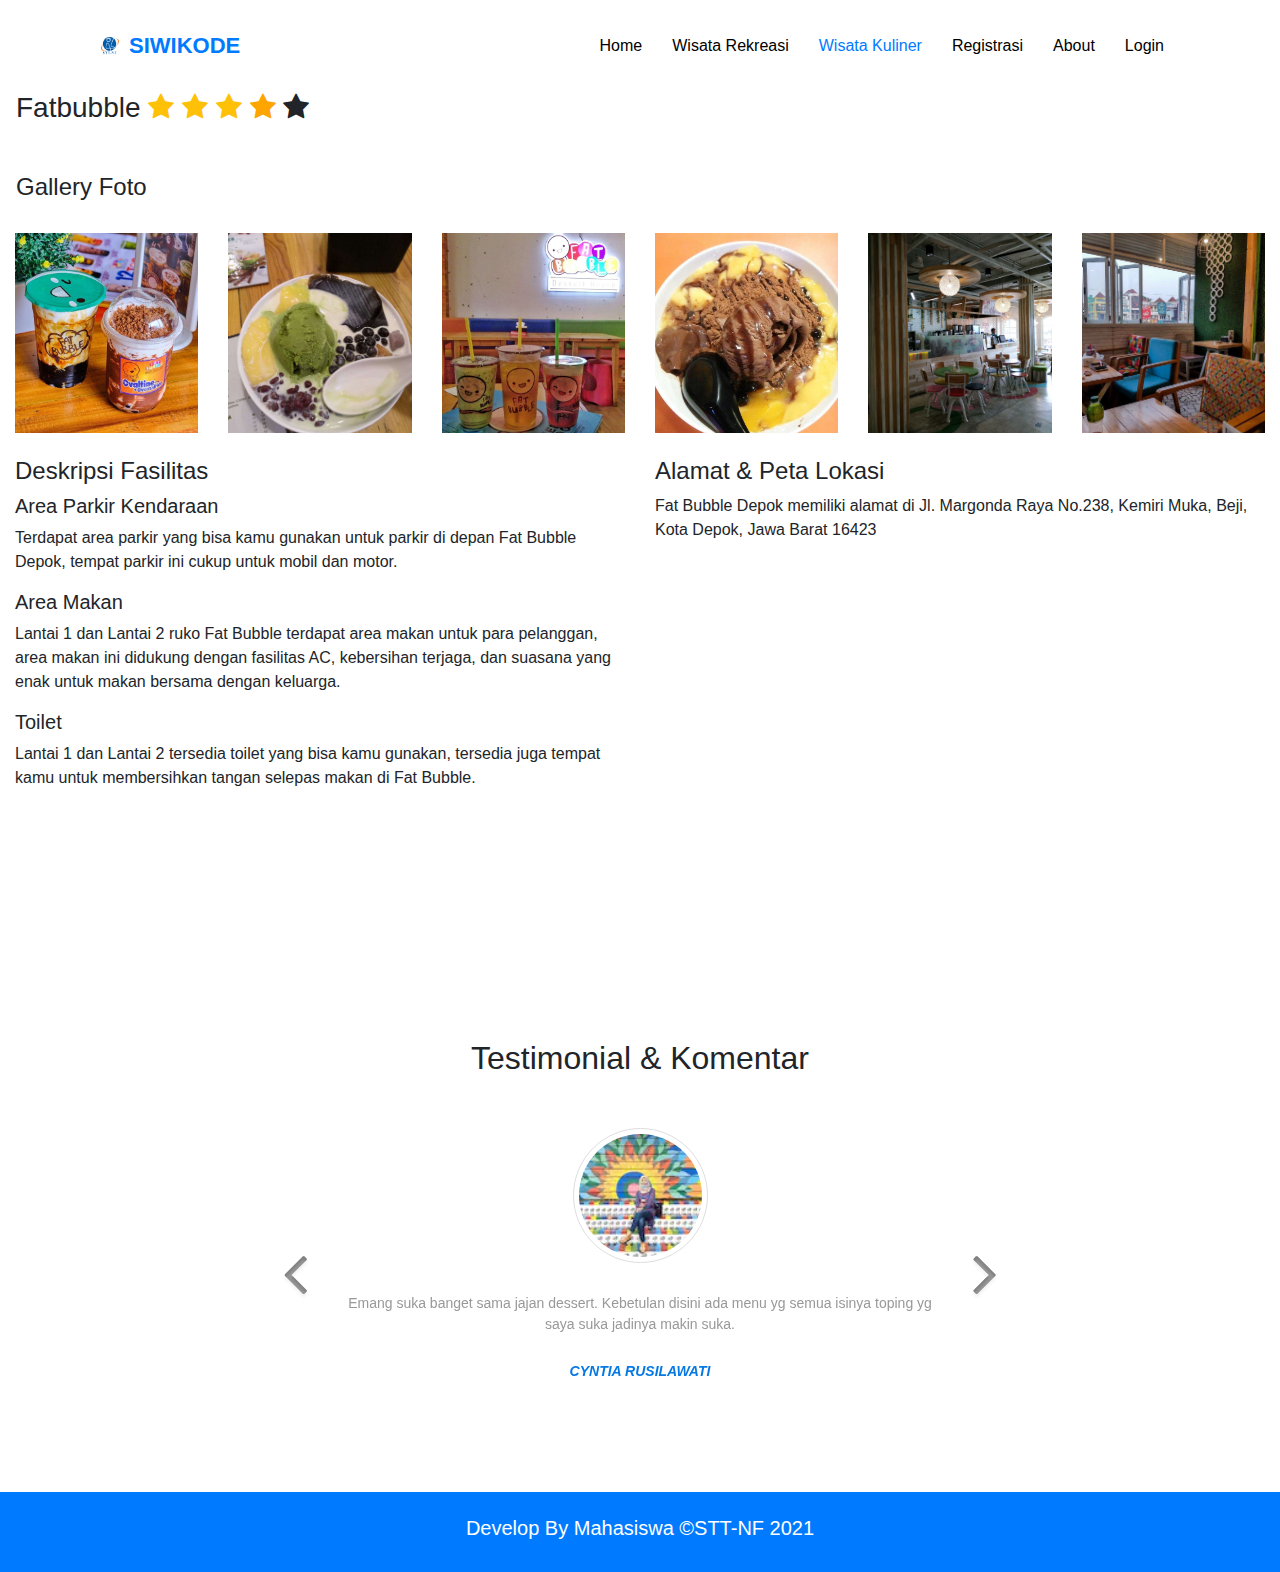
<file: wisatakuliner3.html>
<!DOCTYPE html>
<html lang="en">
  <head>
    <!-- Required meta tags -->
    <meta charset="utf-8" />
    <meta
      name="viewport"
      content="width=device-width, initial-scale=1, shrink-to-fit=no"
    />
    
    <link rel="stylesheet" href="assets/css/landingpage.css" />
    
    <link rel="stylesheet" href="loginv1.css" />
   
    <link rel="shorcut icon" href="img/nf.ico" />

    <!-- Bootstrap CSS -->
    <link
      rel="stylesheet"
      href="https://cdn.jsdelivr.net/npm/bootstrap@4.5.3/dist/css/bootstrap.min.css"
      integrity="sha384-TX8t27EcRE3e/ihU7zmQxVncDAy5uIKz4rEkgIXeMed4M0jlfIDPvg6uqKI2xXr2"
      crossorigin="anonymous"
    />
    <link rel="stylesheet" href="https://cdnjs.cloudflare.com/ajax/libs/font-awesome/4.7.0/css/font-awesome.min.css">
    <link
      href="https://fonts.googleapis.com/css2?family=Noto+Sans:ital,wght@0,400;0,700;1,700&display=swap"
      rel="stylesheet"
    />
    <link
      rel="stylesheet"
      href="https://maxcdn.bootstrapcdn.com/font-awesome/4.7.0/css/font-awesome.min.css"
    />
    <link
      rel="stylesheet"
      href="https://stackpath.bootstrapcdn.com/bootstrap/4.5.0/css/bootstrap.min.css"
    />
    <script src="https://ajax.googleapis.com/ajax/libs/jquery/1.12.4/jquery.min.js"></script>
    <script src="https://stackpath.bootstrapcdn.com/bootstrap/4.5.0/js/bootstrap.min.js"></script>
    <link rel="stylesheet" href="/assets/css/main.css">
    <title>Fatbubble</title>
    <link rel="shorcut icon" href="img/nf.ico" />
    <style>
      .col-md-2 {
          height: 200px;
          
      }
      .img-modip{
        width: 100%;
        height: 100%;
      }
  </style>
  </head>
  <body>
    <div class="container">
      <header class="head my-3">
        <nav class="navbar navbar-expand-lg navbar-light head__custom-nav">
          <a class="navbar-brand d-flex align-items-center" href="landingpagesiwikode.html">
            <img src="img/nf/stt-nf.png" alt="website logo" />
            <span class="text-primary">SIWIKODE</span>
          </a>
          <button
            class="navbar-toggler"
            type="button"
            data-toggle="collapse"
            data-target="#navbarNav"
          >
            <span><img src="img/landingpage/menu.png" alt="" /></span>
          </button>
          <div
            class="collapse navbar-collapse justify-content-end"
            id="navbarNav"
          >
            <ul class="navbar-nav">
              <li class="nav-item">
                <a class="nav-link" href="landingpagesiwikode.html">Home</a>
              </li>
              <li class="nav-item">
                <a class="nav-link" href="wisata_rekreasi.html"
                  >Wisata Rekreasi</a
                >
              </li>
              <li class="nav-item">
                <a class="nav-link text-primary" href="wisata_kuliner.html"
                  >Wisata Kuliner</a>
              </li>
              <li class="nav-item">
                <a class="nav-link " href="registrasi.html">Registrasi</a>
              </li>
              <li class="nav-item">
                <a class="nav-link" href="about.html">About</a>
              </li>
              <li class="nav-item">
                <a class="nav-link" href="loginv1.html">Login</a>
              </li>
            </ul>
          </div>
        </nav>
      </header>
    </div>
    <div>
        <h3 class="ml-3">Fatbubble
        <span class="fa fa-star checked text-warning"></span>
        <span class="fa fa-star checked text-warning"></span>
        <span class="fa fa-star checked text-warning"></span>
        <span class="fa fa-star checked"></span>
        <span class="fa fa-star"></span>
        </h3>
    </div>
    <!-- End Page Header 2 -->
    <!-- Start Page Header 3 -->
    <div>
      <h4 class="ml-3 mt-5">Gallery Foto</h4>
    </div>
    <br>
    <!-- End Page Header 3 -->
    <!-- Start Content -->
    <div class="container-fluid">
      <div class="row">
        <div class="col-md-12">
          <div class="row">
            <div class="col-md-2">
              <img src="img/fatbubble/fatbubble1.jpg" alt="fatbubble1" class="img-fluid img-modip">
            </div>
            <div class="col-md-2">
              <img src="img/fatbubble/fatbubble2.jpg" alt="fatbubble2" class="img-fluid img-modip">
            </div>
            <div class="col-md-2">
              <img src="img/fatbubble/fatbubble3.jpg" alt="fatbubble3" class="img-fluid img-modip">
            </div>
            <div class="col-md-2">
              <img src="img/fatbubble/fatbubble4.jpg" alt="fatbubble4" class="img-fluid img-modip">
            </div>
            <div class="col-md-2">
              <img src="img/fatbubble/fatbubble5.jpg" alt="fatbubble5" class="img-fluid img-modip">
            </div>
            <div class="col-md-2">
              <img src="img/fatbubble/fatbubble6.jpg" alt="fatbubble6" class="img-fluid img-modip">
            </div>
          </div>
        </div>
      </div>
    </div>
    <br>
    <div class="container-fluid">
      <div class="row">
          <div class="col-md-12">
            <div class="row">
              <div class="col-md-6">
                <h4>Deskripsi Fasilitas</h4>
                <h5>Area Parkir Kendaraan</h5>
                <p>Terdapat area parkir yang bisa kamu gunakan untuk parkir di depan Fat Bubble Depok, tempat parkir ini cukup untuk mobil dan motor.</p>
                <h5>Area Makan</h5>
                <p>Lantai 1 dan Lantai 2 ruko Fat Bubble terdapat area makan untuk para pelanggan, area makan ini didukung dengan fasilitas AC, kebersihan terjaga, dan suasana yang enak untuk makan bersama dengan keluarga.</p>
                <h5>Toilet</h5>
                <p>Lantai 1 dan Lantai 2 tersedia toilet yang bisa kamu gunakan, tersedia juga tempat kamu untuk membersihkan tangan selepas makan di Fat Bubble.
                </p>
              </div>
              <div class="col-md-6">
                <h4>Alamat & Peta Lokasi</h4>
                <p>Fat Bubble Depok memiliki alamat di Jl. Margonda Raya No.238, Kemiri Muka, Beji, Kota Depok, Jawa Barat 16423</p>
                <div class="map-wrapper">
                  <iframe class="googlemap" src="https://www.google.com/maps/embed?pb=!1m18!1m12!1m3!1d126870.77630027858!2d106.79195199961293!3d-6.431061848301175!2m3!1f0!2f0!3f0!3m2!1i1024!2i768!4f13.1!3m3!1m2!1s0x2e69ebf7f4a18a4d%3A0x5b1b9a9c435bb10!2sFat%20Bubble%20Margonda!5e0!3m2!1sid!2sid!4v1610767103835!5m2!1sid!2sid" width="600" height="450" frameborder="0" style="border:0;" allowfullscreen="" aria-hidden="false" tabindex="0"></iframe>
                </div>
              </div>
            </div>
          </div>
        </div>
    </div>
    <br>
    <div class="container">
      <div class="row">
        <div class="col-md-8 col-center m-auto">
          <h2 class="testimonial">Testimonial & Komentar</h2>
          <div id="myCarousel" class="carousel slide" data-ride="carousel">
            <!-- Carousel -->
            <div class="carousel-inner">
              <div class="item carousel-item active">
                <div class="img-box">
                  <img src="img/testimoni/testimonienam.jpeg" alt="testimonienam" />
                </div>
                <p class="testimonial">
                 Emang suka banget sama jajan dessert. Kebetulan disini ada menu yg semua isinya toping yg saya suka jadinya makin suka.
                </p>
                <p class="overview"><b>Cyntia Rusilawati</b></p>
              </div>
              <div class="item carousel-item">
                <div class="img-box">
                  <img src="img/testimoni/testimonitujuh.jpeg" alt="testimonitujuh" />
                </div>
                <p class="testimonial">
                   Belum pernah ke lokasi, order via ojek online saja. Yang rasa ovomaltine enak banget sih parah, boba nya juga lembut. Cuma harganya mahal banget aja tapi emang porsinya gede sih.
                </p>
                <p class="overview"><b>Nurindina Dafinah</b></p>
              </div>
              <div class="item carousel-item">
                <div class="img-box">
                  <img src="img/testimoni/testimonidelapan.jpeg" alt="testimonidelapan" />
                </div>
                <p class="testimonial">
                  Pesen menu fat bubble yang manis A5.. sepiring bisa buat berdua karena manis jd kenyang banget sih makan ini kalo sendiri.. semua topping perpaduannya pas.. bahan juga berkualitas
                </p>
                <p class="overview"><b>Ninditakintan</b></p>
              </div>
            </div>
            <!-- Carousel Controls -->
            <a
              class="carousel-control left carousel-control-prev"
              href="#myCarousel"
              data-slide="prev"
            >
              <i class="fa fa-angle-left"></i>
            </a>
            <a
              class="carousel-control right carousel-control-next"
              href="#myCarousel"
              data-slide="next"
            >
              <i class="fa fa-angle-right"></i>
            </a>
          </div>
        </div>
      </div>
    </div>
    <!-- End Content -->
    <!-- Start Footer -->
   <br />
    <footer class="text-center">
      <div class="bg-primary py-4">
        <h5 class="text-center text-white">
            Develop By Mahasiswa &#169<a style="color: white; text-decoration: none;" href="https://nurulfikri.ac.id/" target="_blank">STT-NF 2021</a>
        </h5>
      </div>
    </footer>
    <!-- End Footer -->
  </body>
</html>
</file>
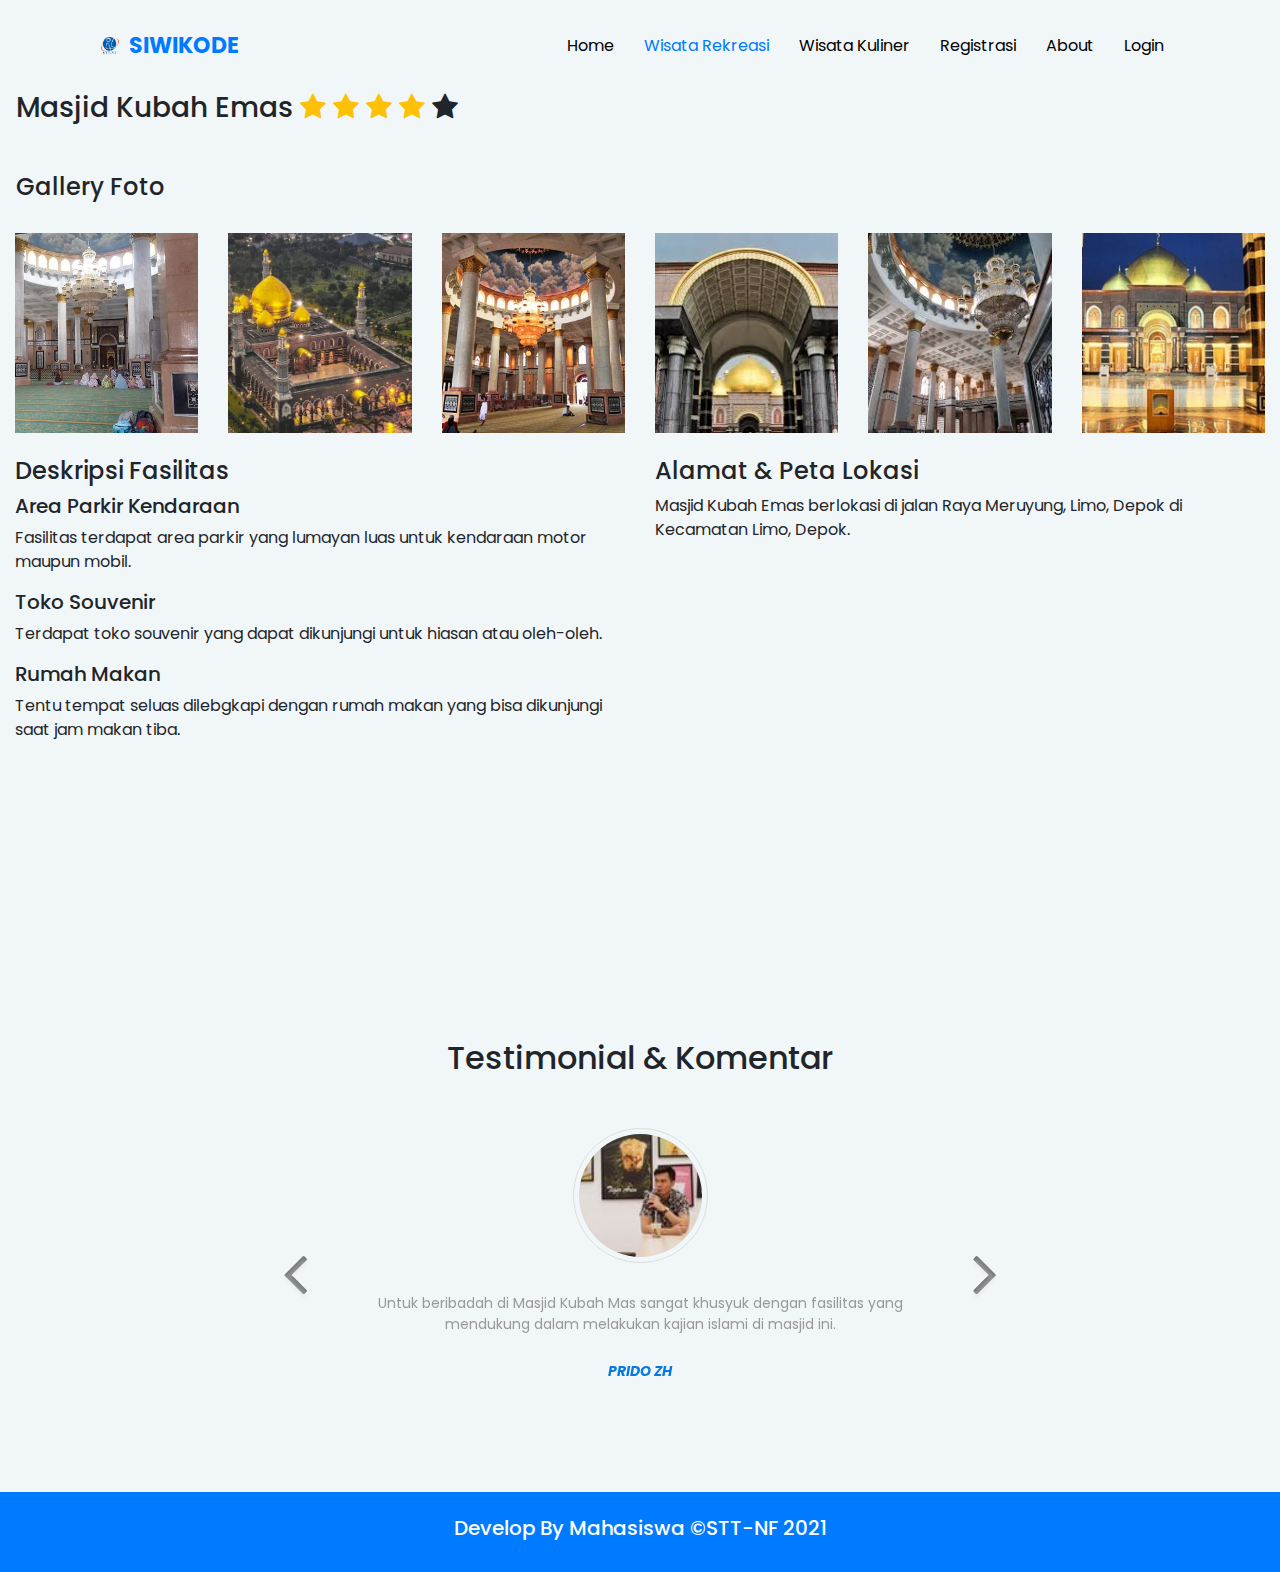
<file: wisatarekreasi1.html>
<!DOCTYPE html>
<html lang="en">
    <head>
        <!-- Required meta tags -->
        <meta charset="utf-8"/>
        <meta
            name="viewport"
            content="width=device-width, initial-scale=1, shrink-to-fit=no"/>

        <!-- Bootstrap CSS -->
        <link
            rel="stylesheet"
            href="https://cdn.jsdelivr.net/npm/bootstrap@4.5.3/dist/css/bootstrap.min.css"
            integrity="sha384-TX8t27EcRE3e/ihU7zmQxVncDAy5uIKz4rEkgIXeMed4M0jlfIDPvg6uqKI2xXr2"
            crossorigin="anonymous"/>
        <link
            rel="stylesheet"
            href="https://cdnjs.cloudflare.com/ajax/libs/font-awesome/4.7.0/css/font-awesome.min.css">
        <link rel="stylesheet" href="/assets/css/main.css">
        <link
        rel="stylesheet"
        href="https://maxcdn.bootstrapcdn.com/font-awesome/4.7.0/css/font-awesome.min.css"
        />
        <link
        rel="stylesheet"
        href="https://stackpath.bootstrapcdn.com/bootstrap/4.5.0/css/bootstrap.min.css"
        />
        
    <link rel="stylesheet" href="assets/css/landingpage.css" />
    
    <link rel="stylesheet" href="loginv1.css" />
   
    <link rel="shorcut icon" href="img/nf.ico" />
        <script src="https://ajax.googleapis.com/ajax/libs/jquery/1.12.4/jquery.min.js"></script>
        <script src="https://stackpath.bootstrapcdn.com/bootstrap/4.5.0/js/bootstrap.min.js"></script>
        <title>Kubah Emas</title>
        <style>
            .col-md-2 {
                height: 200px;
                
            }
            .img-modip{
            width: 100%;
            height: 100%;
            }
        </style>
        <link rel="shorcut icon" href="img/nf.ico"/>
    </head>
    <body>
          <div class="container">
            <header class="head my-3">
              <nav class="navbar navbar-expand-lg navbar-light head__custom-nav">
                <a class="navbar-brand d-flex align-items-center" href="landingpagesiwikode.html">
                  <img src="img/nf/stt-nf.png" alt="website logo" />
                  <span class="text-primary">SIWIKODE</span>
                </a>
                <button
                  class="navbar-toggler"
                  type="button"
                  data-toggle="collapse"
                  data-target="#navbarNav"
                >
                  <span><img src="img/landingpage/menu.png" alt="" /></span>
                </button>
                <div
                  class="collapse navbar-collapse justify-content-end"
                  id="navbarNav"
                >
                  <ul class="navbar-nav">
                    <li class="nav-item">
                      <a class="nav-link" href="landingpagesiwikode.html">Home</a>
                    </li>
                    <li class="nav-item">
                      <a class="nav-link text-primary" href="wisata_rekreasi.html"
                        >Wisata Rekreasi</a
                      >
                    </li>
                    <li class="nav-item">
                      <a class="nav-link" href="wisata_kuliner.html"
                        >Wisata Kuliner</a
                      >
                    </li>
                    <li class="nav-item">
                      <a class="nav-link " href="registrasi.html">Registrasi</a>
                    </li>
                    <li class="nav-item">
                      <a class="nav-link" href="about.html">About</a>
                    </li>
                    <li class="nav-item">
                      <a class="nav-link" href="loginv1.html">Login</a>
                    </li>
                  </ul>
                </div>
              </nav>
            </header>
          </div>
      
        <div>
            <h3 class="ml-3">Masjid Kubah Emas
                <span class="fa fa-star checked text-warning"></span>
                <span class="fa fa-star checked text-warning"></span>
                <span class="fa fa-star checked text-warning"></span>
                <span class="fa fa-star checked text-warning"></span>
                <span class="fa fa-star"></span>
            </h3>
        </div>
        <!-- End Page Header 2 -->
        <!-- Start Page Header 3 -->
        <div>
            <h4 class="ml-3 mt-5">Gallery Foto</h4>
        </div>
        <br>
        <!-- End Page Header 3 -->
        <!-- Start Content -->
        <div class="container-fluid">
            <div class="row">
                <div class="col-md-12">
                    <div class="row">
                        <div class="col-md-2">
                            <img
                                src="img/kubahmas/masjid1.jpg"
                                alt="kopinako1"
                                class="img-fluid img-modip  h-100">
                        </div>
                        <div class="col-md-2">
                            <img
                                src="img/kubahmas/masjid2.jpg"
                                alt="kopinako2"
                                class="img-fluid img-modip h-100">
                        </div>
                        <div class="col-md-2">
                            <img
                                src="img/kubahmas/masjid3.jpg"
                                alt="kopinako3"
                                class="img-fluid img-modip h-100">
                        </div>
                        <div class="col-md-2">
                            <img
                                src="img/kubahmas/masjid4.jpg"
                                alt="kopinako4"
                                class="img-fluid img-modip h-100">
                        </div>
                        <div class="col-md-2">
                            <img
                                src="img/kubahmas/masjid5.jpg"
                                alt="kopinako5"
                                class="img-fluid img-modip h-100">
                        </div>
                        <div class="col-md-2">
                            <img
                                src="img/kubahmas/masjid6.jpg"
                                alt="kopinako6"
                                class="img-fluid img-modip h-100">
                        </div>
                    </div>
                </div>
            </div>
        </div>
        <br>
        <div class="container-fluid">
            <div class="row">
                <div class="col-md-12">
                    <div class="row">
                        <div class="col-md-6">
                            <h4>Deskripsi Fasilitas</h4>
                            <h5>Area Parkir Kendaraan</h5>
                            <p>Fasilitas terdapat area parkir yang lumayan luas untuk kendaraan motor maupun
                                mobil.</p>
                            <h5>Toko Souvenir</h5>
                            <p>Terdapat toko souvenir yang dapat dikunjungi untuk hiasan atau oleh-oleh.</p>
                            <h5>Rumah Makan</h5>
                            <p>Tentu tempat seluas dilebgkapi dengan rumah makan yang bisa dikunjungi saat
                                jam makan tiba.
                            </p>
                        </div>
                        <div class="col-md-6">
                            <h4>Alamat & Peta Lokasi</h4>
                            <p>Masjid Kubah Emas berlokasi di jalan Raya Meruyung, Limo, Depok di Kecamatan
                                Limo, Depok.</p>
                            <div class="map-wrapper">
                                <iframe class="googlemap"
                                    src="https://www.google.com/maps/embed?pb=!1m18!1m12!1m3!1d3965.076737143248!2d106.76981351476994!3d-6.384097295380525!2m3!1f0!2f0!3f0!3m2!1i1024!2i768!4f13.1!3m3!1m2!1s0x2e69ef282b03e03d%3A0x7a3c654ea43229d2!2sMasjid%20Kubah%20Mas!5e0!3m2!1sen!2sid!4v1611283703992!5m2!1sen!2sid"
                                    width="600"
                                    height="450"
                                    frameborder="0"
                                    style="border:0;"
                                    allowfullscreen=""
                                    aria-hidden="false"
                                    tabindex="0"></iframe>
                            </div>
                        </div>
                    </div>
                </div>
            </div>
        </div>
         <br>
        <div class="container">
            <div class="row">
                <div class="col-md-8 col-center m-auto">
                <h2 class="testimonial">Testimonial & Komentar</h2>
                <div id="myCarousel" class="carousel slide" data-ride="carousel">
                    <!-- Carousel -->
                    <div class="carousel-inner">
                    <div class="item carousel-item active">
                        <div class="img-box">
                        <img src="img/testimoni/testimonisatu.jpeg" alt="testimonisatu" />
                        </div>
                        <p class="testimonial">
                        Untuk beribadah di Masjid Kubah Mas sangat khusyuk dengan fasilitas yang mendukung dalam melakukan kajian islami di masjid ini.
                        </p>
                        <p class="overview"><b>Prido ZH</b></p>
                    </div>
                    <div class="item carousel-item">
                        <div class="img-box">
                        <img src="img/testimoni/testimonidua.jpeg" alt="testimonidua" />
                        </div>
                        <p class="testimonial">
                        Masjidnya sangat besar dan megah cukup untuk ratusan orang dalam beribadah di masjid ini, membuat saya menjadi lebih khusyuk dalam menjalani ibadah.
                        </p>
                        <p class="overview"><b>Gregorius Bayu Aji Wibisono</b></p>
                    </div>
                    <div class="item carousel-item">
                        <div class="img-box">
                        <img src="img/testimoni/testimonitiga.jpeg" alt="testimonitiga" />
                        </div>
                        <p class="testimonial">
                        Waktu itu saya mendapatkan kajian islami di Masjid Kubah Mas Depok, masjid tersebut sangat megah dan indah, kubahnya yang berwarna emas menambahkan kecantikan masjid, membuat saya menjadi lebih khusyuk dalam beribadah.
                        </p>
                        <p class="overview"><b>Erika Amandasari</b></p>
                    </div>
                    </div>
                    <!-- Carousel Controls -->
                    <a
                    class="carousel-control left carousel-control-prev"
                    href="#myCarousel"
                    data-slide="prev"
                    >
                    <i class="fa fa-angle-left"></i>
                    </a>
                    <a
                    class="carousel-control right carousel-control-next"
                    href="#myCarousel"
                    data-slide="next"
                    >
                    <i class="fa fa-angle-right"></i>
                    </a>
                </div>
                </div>
            </div>
        </div>
        <!-- End Content -->
        <!-- Start Footer -->
        <br>
        <footer class="text-center">
        <div class="bg-primary py-4">
        <h5 class="text-center text-white">
            Develop By Mahasiswa &#169<a style="color: white; text-decoration: none;" href="https://nurulfikri.ac.id/" target="_blank">STT-NF 2021</a>
        </h5>
      </div>
    </footer>
    <!-- End Footer -->
</body>
</html>
</file>
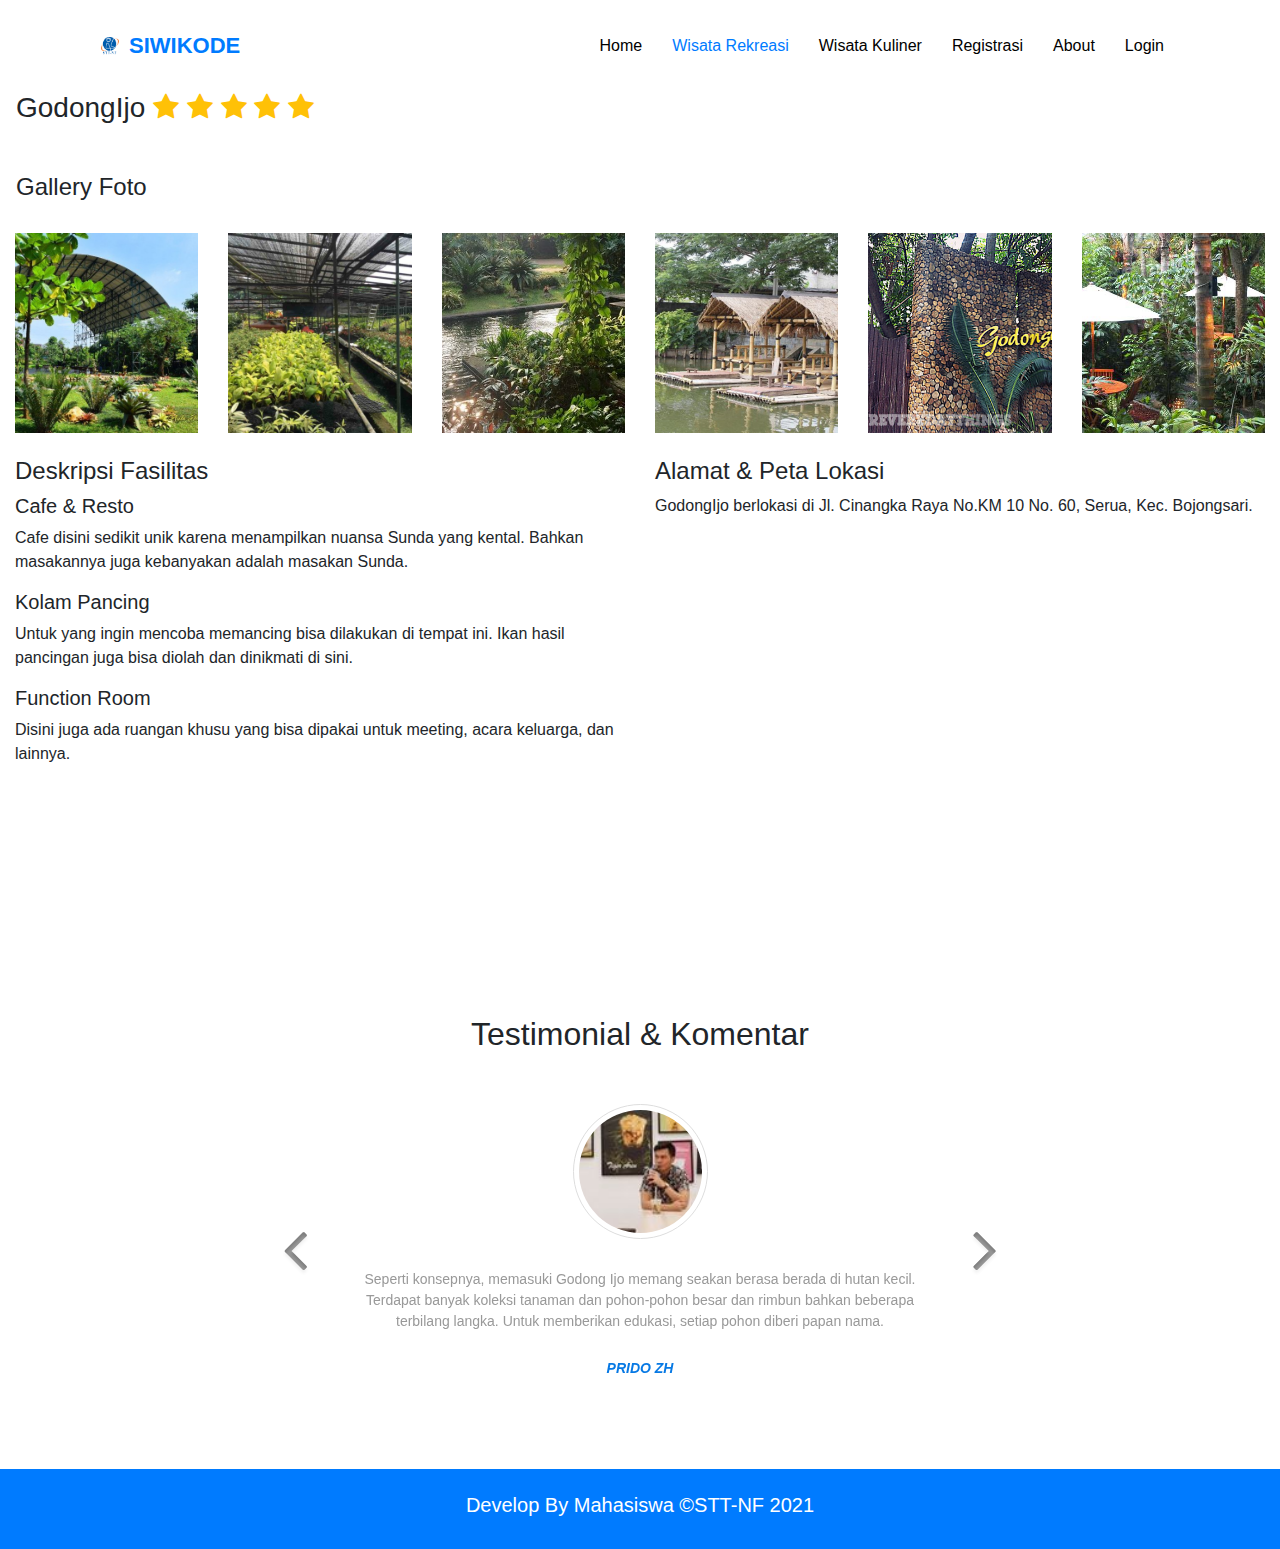
<file: wisatarekreasi2.html>
<!DOCTYPE html>
<html lang="en">
  <head>
    <!-- Required meta tags -->
    <meta charset="utf-8" />
    <meta
      name="viewport"
      content="width=device-width, initial-scale=1, shrink-to-fit=no"
    />
    
    <link rel="stylesheet" href="assets/css/landingpage.css" />
    
    <link rel="stylesheet" href="loginv1.css" />
   
    <link rel="shorcut icon" href="img/nf.ico" />

    <!-- Bootstrap CSS -->
    <link
      rel="stylesheet"
      href="https://cdn.jsdelivr.net/npm/bootstrap@4.5.3/dist/css/bootstrap.min.css"
      integrity="sha384-TX8t27EcRE3e/ihU7zmQxVncDAy5uIKz4rEkgIXeMed4M0jlfIDPvg6uqKI2xXr2"
      crossorigin="anonymous"
    />
    <link rel="stylesheet" href="https://cdnjs.cloudflare.com/ajax/libs/font-awesome/4.7.0/css/font-awesome.min.css">
    <link rel="stylesheet" href="/assets/css/main.css">
    <link
        rel="stylesheet"
        href="https://maxcdn.bootstrapcdn.com/font-awesome/4.7.0/css/font-awesome.min.css"
        />
        <link
        rel="stylesheet"
        href="https://stackpath.bootstrapcdn.com/bootstrap/4.5.0/css/bootstrap.min.css"
        />
        <script src="https://ajax.googleapis.com/ajax/libs/jquery/1.12.4/jquery.min.js"></script>
        <script src="https://stackpath.bootstrapcdn.com/bootstrap/4.5.0/js/bootstrap.min.js"></script>
    <title>GodongIjo</title>
    <link rel="shorcut icon" href="img/nf.ico" />
    <style>
      .col-md-2 {
          height: 200px;
          
      }
      .img-modip{
        width: 100%;
        height: 100%;
      }
  </style>
  </head>
  <body>
    <div class="container">
      <header class="head my-3">
        <nav class="navbar navbar-expand-lg navbar-light head__custom-nav">
          <a class="navbar-brand d-flex align-items-center" href="landingpagesiwikode.html">
            <img src="img/nf/stt-nf.png" alt="website logo" />
            <span class="text-primary">SIWIKODE</span>
          </a>
          <button
            class="navbar-toggler"
            type="button"
            data-toggle="collapse"
            data-target="#navbarNav"
          >
            <span><img src="img/landingpage/menu.png" alt="" /></span>
          </button>
          <div
            class="collapse navbar-collapse justify-content-end"
            id="navbarNav"
          >
            <ul class="navbar-nav">
              <li class="nav-item">
                <a class="nav-link" href="landingpagesiwikode.html">Home</a>
              </li>
              <li class="nav-item">
                <a class="nav-link text-primary" href="wisata_rekreasi.html"
                  >Wisata Rekreasi</a
                >
              </li>
              <li class="nav-item">
                <a class="nav-link" href="wisata_kuliner.html"
                  >Wisata Kuliner</a
                >
              </li>
              <li class="nav-item">
                <a class="nav-link " href="registrasi.html">Registrasi</a>
              </li>
              <li class="nav-item">
                <a class="nav-link" href="about.html">About</a>
              </li>
              <li class="nav-item">
                <a class="nav-link" href="loginv1.html">Login</a>
              </li>
            </ul>
          </div>
        </nav>
      </header>
    </div>
    <!-- Start Page Header 2 -->
    <div>
        <h3 class="ml-3">GodongIjo
        <span class="fa fa-star checked text-warning"></span>
        <span class="fa fa-star checked text-warning"></span>
        <span class="fa fa-star checked text-warning"></span>
        <span class="fa fa-star checked text-warning"></span>
        <span class="fa fa-star text-warning"></span>
        </h3>
    </div>
    <!-- End Page Header 2 -->
    <!-- Start Page Header 3 -->
    <div>
      <h4 class="ml-3 mt-5">Gallery Foto</h4>
    </div>
    <br>
    <!-- End Page Header 3 -->
    <!-- Start Content -->
    <div class="container-fluid">
      <div class="row">
        <div class="col-md-12">
          <div class="row">
            <div class="col-md-2">
              <img src="img/godongijo/godongijo1.jpg" alt="godongijo1" class="img-fluid img-modip">
            </div>
            <div class="col-md-2">
              <img src="img/godongijo/godongijo2.jpg" alt="godongijo2" class="img-fluid img-modip">
            </div>
            <div class="col-md-2">
              <img src="img/godongijo/godongijo3.jpg" alt="godongijo3" class="img-fluid img-modip">
            </div>
            <div class="col-md-2">
              <img src="img/godongijo/godongijo4.jpg" alt="godongijo4" class="img-fluid img-modip">
            </div>
            <div class="col-md-2">
              <img src="img/godongijo/godongijo5.jpeg" alt="godongijo5" class="img-fluid img-modip">
            </div>
            <div class="col-md-2">
              <img src="img/godongijo/godongijo6.jpg" alt="godongijo6" class="img-fluid img-modip">
            </div>
          </div>
        </div>
      </div>
    </div>
    <br>
    <div class="container-fluid">
      <div class="row">
          <div class="col-md-12">
            <div class="row">
              <div class="col-md-6">
                <h4>Deskripsi Fasilitas</h4>
                <h5>Cafe & Resto</h5>
                <p>Cafe disini sedikit unik karena menampilkan nuansa Sunda yang kental. Bahkan masakannya juga kebanyakan adalah masakan Sunda.</p>
                <h5>Kolam Pancing</h5>
                <p>Untuk yang ingin mencoba memancing bisa dilakukan di tempat ini. Ikan hasil pancingan juga bisa diolah dan dinikmati di sini.</p>
                <h5>Function Room</h5>
                <p>Disini juga ada ruangan khusu yang bisa dipakai untuk meeting, acara keluarga, dan lainnya.</p>
              </div>
              <div class="col-md-6">
                <h4>Alamat & Peta Lokasi</h4>
                <p>GodongIjo berlokasi di Jl. Cinangka Raya No.KM 10 No. 60, Serua, Kec. Bojongsari.</p>
                <div class="map-wrapper">
                  <iframe class="googlemap" src="https://www.google.com/maps/embed?pb=!1m18!1m12!1m3!1d3965.178296327164!2d106.7424781141504!3d-6.37096756409301!2m3!1f0!2f0!3f0!3m2!1i1024!2i768!4f13.1!3m3!1m2!1s0x2e69ef4708dc6039%3A0x5d1ec5e4a31bc422!2sGodongijo!5e0!3m2!1sid!2sid!4v1611458888664!5m2!1sid!2sid" width="600" height="450" frameborder="0" style="border:0;" allowfullscreen="" aria-hidden="false" tabindex="0"></iframe>
                </div>
              </div>
            </div>
          </div>
        </div>
    </div>
    <br>
        <div class="container">
            <div class="row">
                <div class="col-md-8 col-center m-auto">
                <h2 class="testimonial">Testimonial & Komentar</h2>
                <div id="myCarousel" class="carousel slide" data-ride="carousel">
                    <!-- Carousel -->
                    <div class="carousel-inner">
                    <div class="item carousel-item active">
                        <div class="img-box">
                        <img src="img/testimoni/testimonisatu.jpeg" alt="testimonisatu" />
                        </div>
                        <p class="testimonial">
                        Seperti konsepnya, memasuki Godong Ijo memang seakan berasa berada di hutan kecil. Terdapat banyak koleksi tanaman dan pohon-pohon besar dan rimbun bahkan beberapa terbilang langka. Untuk memberikan edukasi, setiap pohon diberi papan nama.
                        </p>
                        <p class="overview"><b>Prido ZH</b></p>
                    </div>
                    <div class="item carousel-item">
                        <div class="img-box">
                        <img src="img/testimoni/testimonidua.jpeg" alt="testimonidua" />
                        </div>
                        <p class="testimonial">
                        Tidak hanya melihat-lihat dan mengenal berbagai jenis flora, pengunjung juga bisa turut dalam kegiatan bercocok tanam. Kegiatan ini akan mengajak pengunjung belajar mencangkok tanpa tanah hingga mengawinsilangkan tanaman. Instruktur juga akan memberi banyak informasi seputar perawatan tanaman.
                        </p>
                        <p class="overview"><b>Gregorius Bayu Aji Wibisono</b></p>
                    </div>
                    <div class="item carousel-item">
                        <div class="img-box">
                        <img src="img/testimoni/testimonitiga.jpeg" alt="testimonitiga" />
                        </div>
                        <p class="testimonial">
                        Berbagai koleksi satwa dimiliki taman wisata ini. Ada ular raksasa sepanjang 8 meter, iguana raksasa sepanjang 1,8 meter, berbagai jenis ikan termasuk ikan besar yang terkenal ganas yaitu arapaima gigas, dan Kura-kura raksasa yang memiliki panjang mencapai 2 meter dan berat 350 kg.
                        </p>
                        <p class="overview"><b>Erika Amandasari</b></p>
                    </div>
                    </div>
                    <!-- Carousel Controls -->
                    <a
                    class="carousel-control left carousel-control-prev"
                    href="#myCarousel"
                    data-slide="prev"
                    >
                    <i class="fa fa-angle-left"></i>
                    </a>
                    <a
                    class="carousel-control right carousel-control-next"
                    href="#myCarousel"
                    data-slide="next"
                    >
                    <i class="fa fa-angle-right"></i>
                    </a>
                </div>
                </div>
            </div>
        </div>
    <!-- End Content -->
    <!-- Start Footer -->
    <br>
    <footer class="text-center">
      <div class="bg-primary py-4">
        <h5 class="text-center text-white">
            Develop By Mahasiswa &#169<a style="color: white; text-decoration: none;" href="https://nurulfikri.ac.id/" target="_blank">STT-NF 2021</a>
        </h5>
      </div>
    </footer>
    <!-- End Footer -->
  </body>
</html>
</file>
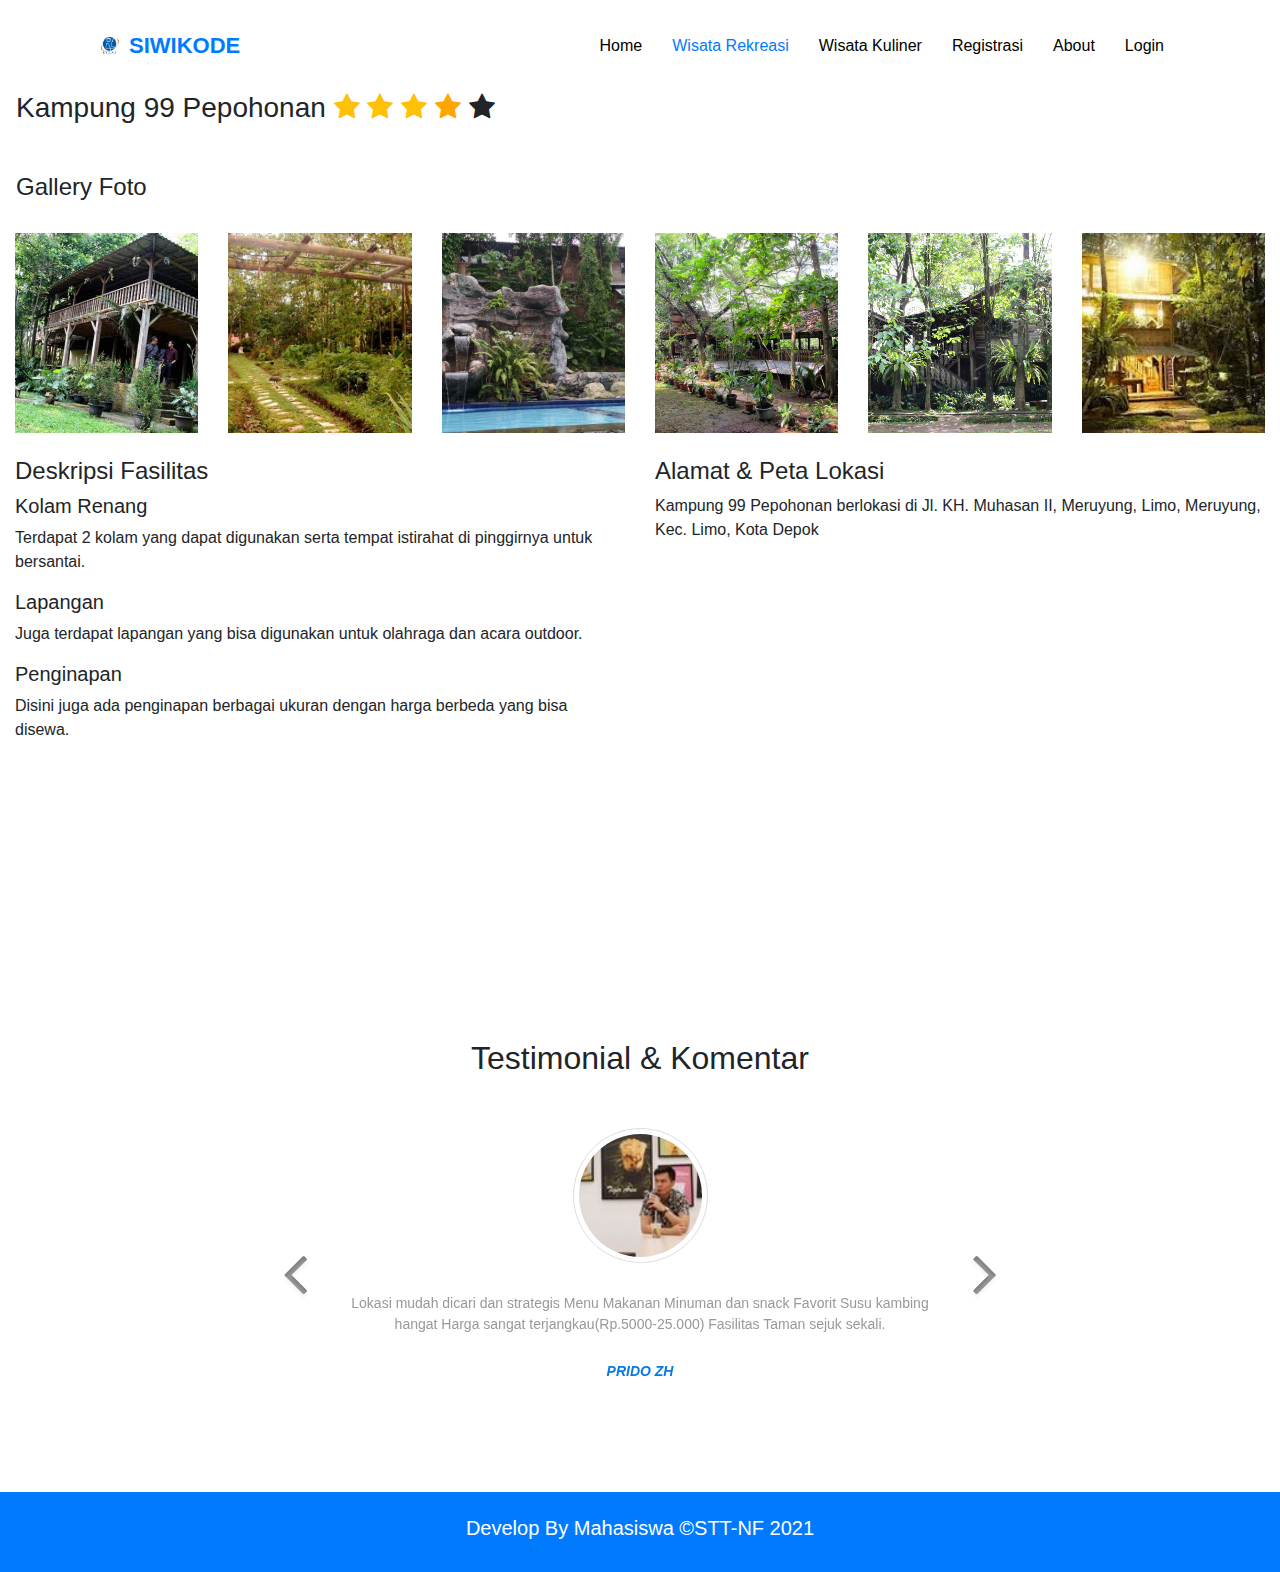
<file: wisatarekreasi3.html>
<!DOCTYPE html>
<html lang="en">
  <head>
    <!-- Required meta tags -->
    <meta charset="utf-8" />
    <meta
      name="viewport"
      content="width=device-width, initial-scale=1, shrink-to-fit=no"
    />
    
    <link rel="stylesheet" href="assets/css/landingpage.css" />
    
    <link rel="stylesheet" href="loginv1.css" />
   
    <link rel="shorcut icon" href="img/nf.ico" />
    <!-- Bootstrap CSS -->
    <link
      rel="stylesheet"
      href="https://cdn.jsdelivr.net/npm/bootstrap@4.5.3/dist/css/bootstrap.min.css"
      integrity="sha384-TX8t27EcRE3e/ihU7zmQxVncDAy5uIKz4rEkgIXeMed4M0jlfIDPvg6uqKI2xXr2"
      crossorigin="anonymous"
    />
    <link rel="stylesheet" href="https://cdnjs.cloudflare.com/ajax/libs/font-awesome/4.7.0/css/font-awesome.min.css">
    <link rel="stylesheet" href="/assets/css/main.css">
    <link
        rel="stylesheet"
        href="https://maxcdn.bootstrapcdn.com/font-awesome/4.7.0/css/font-awesome.min.css"
        />
        <link
        rel="stylesheet"
        href="https://stackpath.bootstrapcdn.com/bootstrap/4.5.0/css/bootstrap.min.css"
        />
        <script src="https://ajax.googleapis.com/ajax/libs/jquery/1.12.4/jquery.min.js"></script>
        <script src="https://stackpath.bootstrapcdn.com/bootstrap/4.5.0/js/bootstrap.min.js"></script>
    <title>Kampung 99 Pepohonan</title>
    <link rel="shorcut icon" href="img/nf.ico" />
    <style>
      .col-md-2 {
          height: 200px;
          
      }
      .img-modip{
        width: 100%;
        height: 100%;
      }
  </style>
  </head>
  <body>
    
    <div class="container">
      <header class="head my-3">
        <nav class="navbar navbar-expand-lg navbar-light head__custom-nav">
          <a class="navbar-brand d-flex align-items-center" href="landingpagesiwikode.html">
            <img src="img/nf/stt-nf.png" alt="website logo" />
            <span class="text-primary">SIWIKODE</span>
          </a>
          <button
            class="navbar-toggler"
            type="button"
            data-toggle="collapse"
            data-target="#navbarNav"
          >
            <span><img src="img/landingpage/menu.png" alt="" /></span>
          </button>
          <div
            class="collapse navbar-collapse justify-content-end"
            id="navbarNav"
          >
            <ul class="navbar-nav">
              <li class="nav-item">
                <a class="nav-link" href="landingpagesiwikode.html">Home</a>
              </li>
              <li class="nav-item">
                <a class="nav-link text-primary" href="wisata_rekreasi.html"
                  >Wisata Rekreasi</a
                >
              </li>
              <li class="nav-item">
                <a class="nav-link" href="wisata_kuliner.html"
                  >Wisata Kuliner</a
                >
              </li>
              <li class="nav-item">
                <a class="nav-link " href="registrasi.html">Registrasi</a>
              </li>
              <li class="nav-item">
                <a class="nav-link" href="about.html">About</a>
              </li>
              <li class="nav-item">
                <a class="nav-link" href="loginv1.html">Login</a>
              </li>
            </ul>
          </div>
        </nav>
      </header>
    </div>
    <!-- Start Page Header 2 -->
    <div>
        <h3 class="ml-3">Kampung 99 Pepohonan
        <span class="fa fa-star checked text-warning"></span>
        <span class="fa fa-star checked text-warning"></span>
        <span class="fa fa-star checked text-warning"></span>
        <span class="fa fa-star checked "></span>
        <span class="fa fa-star"></span>
        </h3>
    </div>
    <!-- End Page Header 2 -->
    <!-- Start Page Header 3 -->
    <div>
      <h4 class="ml-3 mt-5">Gallery Foto</h4>
    </div>
    <br>
    <!-- End Page Header 3 -->
    <!-- Start Content -->
    <div class="container-fluid">
      <div class="row">
        <div class="col-md-12">
          <div class="row">
            <div class="col-md-2">
              <img src="img/99pohon/99pohon1.jpg" alt="99pohon1" class="img-fluid img-modip">
            </div>
            <div class="col-md-2">
              <img src="img/99pohon/99pohon2.jpg" alt="99pohon2" class="img-fluid img-modip">
            </div>
            <div class="col-md-2">
              <img src="img/99pohon/99pohon3.jpg" alt="99pohon3" class="img-fluid img-modip">
            </div>
            <div class="col-md-2">
              <img src="img/99pohon/99pohon4.JPG" alt="99pohon4" class="img-fluid img-modip">
            </div>
            <div class="col-md-2">
              <img src="img/99pohon/99pohon5.jpg" alt="99pohon5" class="img-fluid img-modip">
            </div>
            <div class="col-md-2">
              <img src="img/99pohon/99pohon6.jpg" alt="99pohon6" class="img-fluid img-modip">
            </div>
          </div>
        </div>
      </div>
    </div>
    <br>
    <div class="container-fluid">
      <div class="row">
          <div class="col-md-12">
            <div class="row">
              <div class="col-md-6">
                <h4>Deskripsi Fasilitas</h4>
                <h5>Kolam Renang</h5>
                <p>Terdapat 2 kolam yang dapat digunakan serta tempat istirahat di pinggirnya untuk bersantai.</p>
                <h5>Lapangan</h5>
                <p>Juga terdapat lapangan yang bisa digunakan untuk olahraga dan acara outdoor.</p>
                <h5>Penginapan</h5>
                <p>Disini juga ada penginapan berbagai ukuran dengan harga berbeda yang bisa disewa.</p>
              </div>
              <div class="col-md-6">
                <h4>Alamat & Peta Lokasi</h4>
                <p>Kampung 99 Pepohonan berlokasi di Jl. KH. Muhasan II, Meruyung, Limo, Meruyung, Kec. Limo, Kota Depok</p>
                <div class="map-wrapper">
                    <iframe class="googlemap" src="https://www.google.com/maps/embed?pb=!1m18!1m12!1m3!1d3391.996167255061!2d106.76288671431175!3d-6.384561164225083!2m3!1f0!2f0!3f0!3m2!1i1024!2i768!4f13.1!3m3!1m2!1s0x2e69ebfa8359437f%3A0x1417a0b336117a8c!2sKampung%2099%20Pepohonan!5e1!3m2!1sid!2sid!4v1611285632950!5m2!1sid!2sid" width="600" height="450" frameborder="0" style="border:0;" allowfullscreen="" aria-hidden="false" tabindex="0"></iframe>
                </div>
              </div>
            </div>
          </div>
        </div>
    </div>
     <br>
        <div class="container">
            <div class="row">
                <div class="col-md-8 col-center m-auto">
                <h2 class="testimonial">Testimonial & Komentar</h2>
                <div id="myCarousel" class="carousel slide" data-ride="carousel">
                    <!-- Carousel -->
                    <div class="carousel-inner">
                    <div class="item carousel-item active">
                        <div class="img-box">
                        <img src="img/testimoni/testimonisatu.jpeg" alt="testimonisatu" />
                        </div>
                        <p class="testimonial">
                        Lokasi mudah dicari dan strategis
                        Menu Makanan Minuman dan snack
                        Favorit Susu kambing hangat
                        Harga sangat terjangkau(Rp.5000-25.000)
                        Fasilitas Taman sejuk sekali.
                        </p>
                        <p class="overview"><b>Prido ZH</b></p>
                    </div>
                    <div class="item carousel-item">
                        <div class="img-box">
                        <img src="img/testimoni/testimonidua.jpeg" alt="testimonidua" />
                        </div>
                        <p class="testimonial">
                        Nama tempat wisata yang pertama ini memang unik. Cocok untuk mereka yang mencari suasana tenang, damai dan terasa sejuk setelah beraktivitas cukup padat dalam satu minggu penuh.Kampung 99 Pepohonan ini merupakan tempat hunian sekaligus rekreasi yang berkonsep menyatu dengan alam.
                        </p>
                        <p class="overview"><b>Gregorius Bayu Aji Wibisono</b></p>
                    </div>
                    <div class="item carousel-item">
                        <div class="img-box">
                        <img src="img/testimoni/testimonitiga.jpeg" alt="testimonitiga" />
                        </div>
                        <p class="testimonial">
                        Tempat wisata alam yang luar biasa,dan peternakan kambing yg luar biasa,bagi anda pecinta alam,anda wajib mengunjungi kampung 99 di tambah Fasilitas yg cukup baik bernuansa alam modern anda jangan kawatir akan fasilitas yg di berikan kampung 99 ini,sebab walaupun di alam terbuka namun kenyamanan dan ke amanan pelanggan sangat di prioritaskan sekali.
                        </p>
                        <p class="overview"><b>Erika Amandasari</b></p>
                    </div>
                    </div>
                    <!-- Carousel Controls -->
                    <a
                    class="carousel-control left carousel-control-prev"
                    href="#myCarousel"
                    data-slide="prev"
                    >
                    <i class="fa fa-angle-left"></i>
                    </a>
                    <a
                    class="carousel-control right carousel-control-next"
                    href="#myCarousel"
                    data-slide="next"
                    >
                    <i class="fa fa-angle-right"></i>
                    </a>
                </div>
                </div>
            </div>
        </div>
    <!-- End Content -->
    <!-- Start Footer -->
    <br>
    <footer class="text-center">
      <div class="bg-primary py-4">
        <h5 class="text-center text-white">
            Develop By Mahasiswa &#169<a style="color: white; text-decoration: none;" href="https://nurulfikri.ac.id/" target="_blank">STT-NF 2021</a>
        </h5>
      </div>
    </footer>
    <!-- End Footer -->
  </body>
</html>
</file>
<file: about.css>
* {
  padding: 0;
  margin: 0;
  box-sizing: border-box;
}
body {
  font-family: "Montserrat";
}
.headline {
  text-align: center;
  margin-top: 5%;
  margin-bottom: 5%;
}
h1 {
  font-size: 50px;
}
.headline p {
  color: #2c7873;
  font-size: 20px;
  font-weight: 500;
}
img {
  height: 250px;
  width: 250px;
  border-radius: 50%;
}
img:hover {
  transition: 0.5s;
  transform: scale(1.1);
}
.grid-container {
  display: grid;
  grid-template-areas: "card-1 card-2 card-3 card-4";
  width: 75%;
  margin: auto;
  grid-gap: 30px;
}
.card-1 {
  grid-area: card-1;
}
.card-2 {
  grid-area: card-2;
}
.card-3 {
  grid-area: card-3;
}
.card-4 {
  grid-area: card-4;
}
span {
  color: #0779e4;
}
.card {
  text-align: center;
}
.info {
  margin-top: 15px;
}
h3 {
  color: #0779e4;
  font-size: 20px;
}
.info p {
  font-size: 16px;
  font-weight: 500;
}
.social-media span {
  margin-right: 5px;
  margin-top: 15px;
}
.social-media span:hover {
  transform: scale(1.5);
  transition: 0.5s;
}
@media (max-width: 1300px) {
  .grid-container {
    grid-template-areas:
      "card-1 card-2"
      "card-3 card-4";
  }
}
@media (max-width: 700px) {
  .grid-container {
    grid-template-areas:
      "card-1"
      "card-2"
      "card-3"
      "card-4";
  }
}
</file>
<file: assets/css/landingpage.css>
@import url("https://fonts.googleapis.com/css2?family=Poppins:ital,wght@0,400;0,500;0,600;0,700;1,300&display=swap");
body {
  font-family: "Poppins", sans-serif;
}

.head__custom-nav .navbar-brand img {
  width: 18px;
  height: 18px;
}
.head__custom-nav .navbar-brand span {
  font-weight: 700;
  font-size: 22px;
  margin-left: 10px;
}
.head__custom-nav button {
  padding: 0;
}
.head__custom-nav button span img {
  width: 45px;
  
}
.head__custom-nav #navbarNav .navbar-nav .nav-item .nav-link {
  color: #000;
  font-weight: 400;
  padding: 8px 15px;
  white-space: nowrap;
  transition: 0.5s cubic-bezier(0.785, 0.135, 0.15, 0.86);
}
.head__custom-nav #navbarNav .navbar-nav .nav-item .nav-link:hover {
  color: #51c2d5;
}

.custom-section {
  width: inherit;
  padding: 40px 0;
}
@media screen and (max-width: 991.98px) {
  .custom-section {
    flex-direction: column-reverse;
  }
}
.custom-section .col-lg-4 {
  margin-top: 100px;
}
.custom-section .col-lg-4 h2 {
  font-weight: 700;
  font-size: 63px;
  color: #000;
  margin-bottom: 0;
  line-height: 1;
  white-space: nowrap;
}
.custom-section .col-lg-4 h3 {
  font-weight: 300;
  font-size: 64px;
  color: #000;
  line-height: 1;
}
.custom-section .col-lg-4 p {
  color: #000;
  font-size: 14px;
  margin-top: 30px;
}
.custom-section .col-lg-4 a {
  display: inline-block;
  padding: 8px 22px;
  color: #fff;
  background-color: #1ea5f7;
  border: 1px solid transparent;
  margin-top: 60px;
  text-decoration: none;
  transition: 0.5s cubic-bezier(0.785, 0.135, 0.15, 0.86);
}
.custom-section .col-lg-4 a:hover {
  color: #1ea5f7;
  background-color: #fff;
  border: 1px solid #1ea5f7;
}
.custom-section .col-lg-8 img {
  width: 100%;
  position: absolute;
  top: -14rem;
  right: -11%;
}
@media screen and (max-width: 991.98px) {
  .custom-section .col-lg-8 img {
    width: 100%;
    position: relative;
    top: 0;
    right: 0;
  }
}
.custom-section .col-lg-8 .animate-img img {
  width: 118px;
  position: absolute;
  top: -13.5rem;
  right: 2.9rem;
}

/*# sourceMappingURL=style.css.map */
</file>
<file: loginv1.css>
@import url("https://fonts.googleapis.com/css2?family=Poppins&display=swap");
body {
  font-family: "Poppins", sans-serif;
  background-color: #f1f6f9;
}
.content {
  margin: 8%;
  background-color: #fff;
  padding: 4rem 1rem 4rem 1rem;
  box-shadow: 0 0 5px 5px rgba(0, 0, 0, 0.05);
}
.sign-text {
  font-style: normal;
  font-weight: 600 !important;
}
.btn-class {
  border-color: #51c2d5;
  color: #51c2d5;
}

.btn-class:hover {
  background-color: #51c2d5;
}
</file>
<file: assets/css/main.css>
/* Start Nav */

/* End Nav */

/* Start Page Header 2 */

/* End Page Header 2 */

/* Start Breadcrumb */

/* End Breadcrumb */

/* Start Content */
.img-modip {
  width: 100%;
  height: 250px;
  object-fit: cover;
}
.map-wrapper {
  max-width: 700px;
  border: 2 px solid blue;
}
.googlemap {
  width: 100%;
}
.checked {
  color: orange;
}

.card-title {
  margin-left: 10px;
  margin-top: 15px;
  margin-bottom: 20px;
}

/* Start Testimoni */

.testimonial {
  text-align: center;
}
.carousel {
  margin: 50px auto;
  padding: 0 70px;
}
.carousel-item {
  color: #999;
  font-size: 14px;
  text-align: center;
  overflow: hidden;
  min-height: 290px;
}
.carousel .item .img-box {
  width: 135px;
  height: 135px;
  margin: 0 auto;
  padding: 5px;
  border: 1px solid #ddd;
  border-radius: 50%;
}
.carousel .img-box img {
  width: 100%;
  height: 100%;
  display: block;
  border-radius: 50%;
}
.carousel .testimonial {
  padding: 30px 0 10px;
}
.carousel .overview {
  font-style: italic;
}
.carousel .overview b {
  text-transform: uppercase;
  color: #0779e4;
}
.carousel .carousel-control {
  width: 40px;
  height: 40px;
  margin-top: -20px;
  top: 50%;
  background: none;
}
.carousel-control i {
  font-size: 68px;
  line-height: 42px;
  position: absolute;
  display: inline-block;
  color: rgba(0, 0, 0, 0.8);
  text-shadow: 0 3px 3px #e6e6e6, 0 0 0 #000;
}
.carousel .carousel-indicators {
  bottom: -40px;
}
.carousel-indicators li,
.carousel-indicators li.active {
  width: 10px;
  height: 10px;
  margin: 1px 3px;
  border-radius: 50%;
}
.carousel-indicators li {
  background: #999;
  border-color: transparent;
  box-shadow: inset 0 2px 1px rgba(0, 0, 0, 0.2);
}
.carousel-indicators li.active {
  background: #555;
  box-shadow: inset 0 2px 1px rgba(0, 0, 0, 0.2);
}

/* End Testimoni */
/* End Content */
/* Start Footer */
/* End Footer */
</file>
